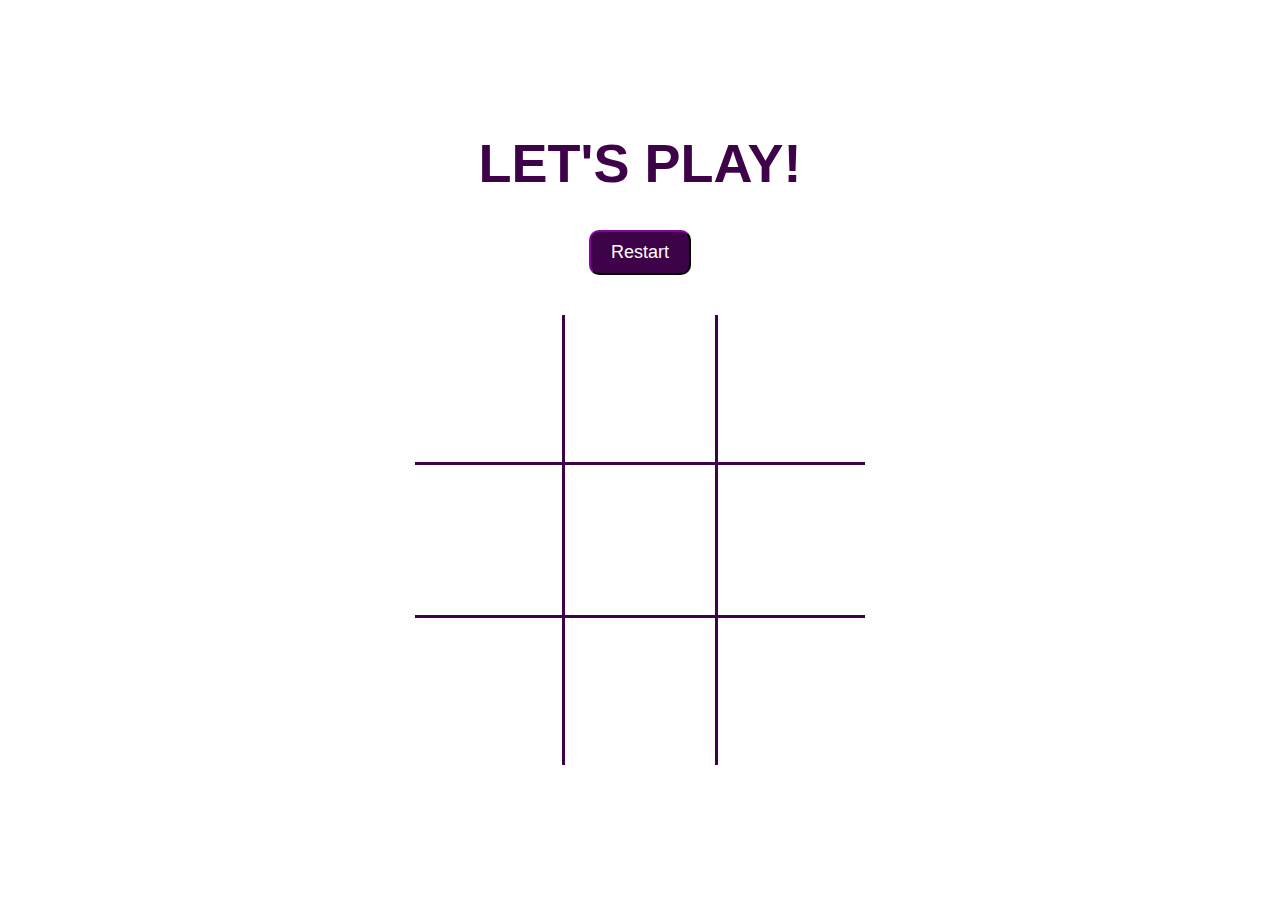
<file: JavaScript _tik-tac-toe/index.html>
<!DOCTYPE html>
<html lang="en">
<head>
    <meta charset="UTF-8">
    <meta http-equiv="X-UA-Compatible" content="IE=edge">
    <meta name="viewport" content="width=device-width, initial-scale=1.0">
    <link rel="stylesheet" href="app.css">
    <title>Document</title>
</head>
<body>
    <div class="container">
        <h1 id="playText">Let's Play</h1>
        <button id="restartBtn">Restart</button>
        <div id="gameBoard">
            <div class="box" id="0"></div>
            <div class="box" id="1"></div>
            <div class="box" id="2"></div>
            <div class="box" id="3"></div>
            <div class="box" id="4"></div>
            <div class="box" id="5"></div>
            <div class="box" id="6"></div>
            <div class="box" id="7"></div>
            <div class="box" id="8"></div>
        </div>



    </div>
    
    <script src="app.js"></script>
</body>
</html>
</file>
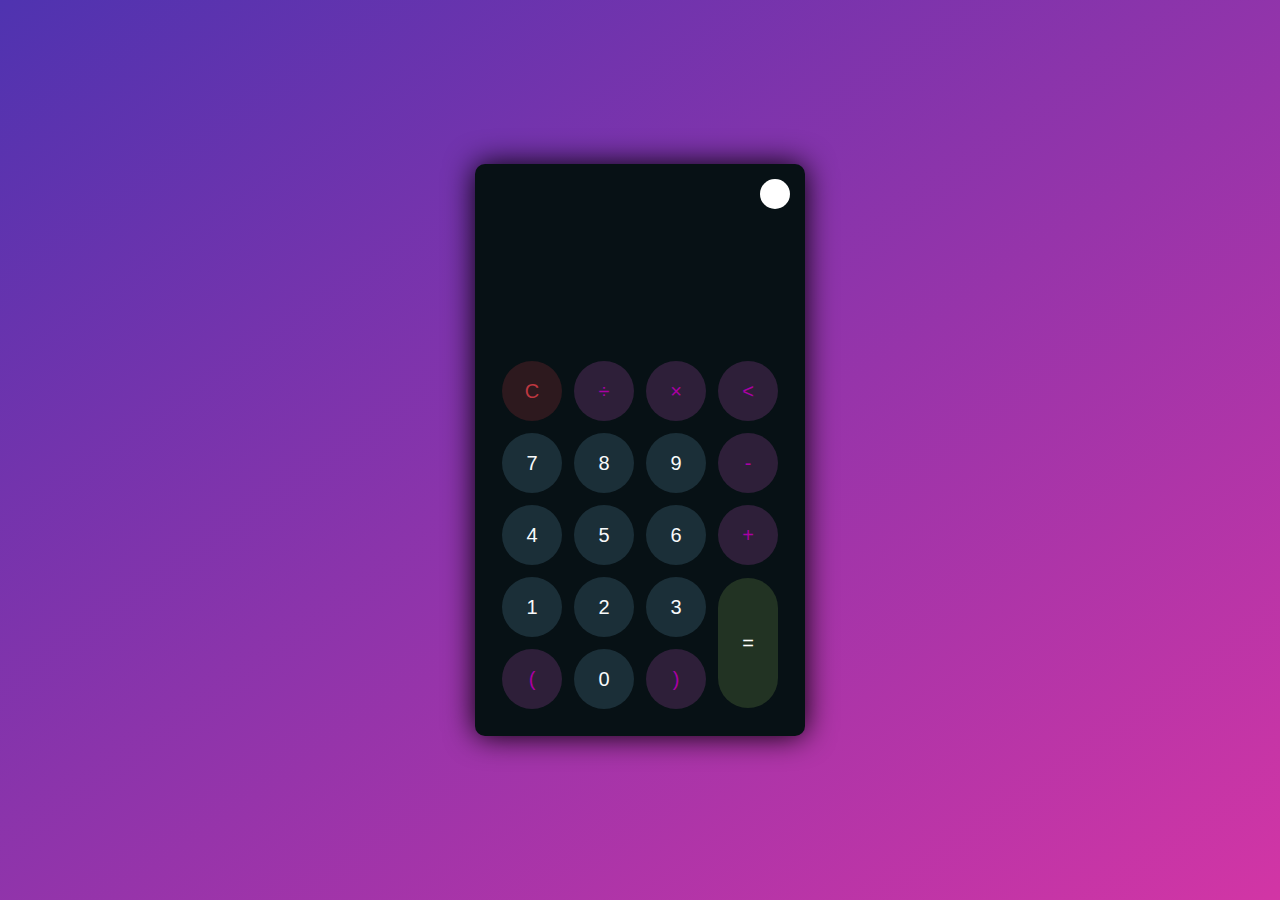
<file: JavaScript Calculator/Index.html>
<!DOCTYPE html>
<html lang="en">
<head>
    <meta charset="UTF-8">
    <meta http-equiv="X-UA-Compatible" content="IE=edge">
    <meta name="viewport" content="width=device-width, initial-scale=1.0">
    <link rel="stylesheet" href="styles.css">
    <title>Title</title>
</head>
<body>
    <div class="container">
        <div class="calculator dark">
            <div class="theme-toggler active">
                <i class="toggler-icon"></i>
            </div>
            <div class="display-screen">
                <div id="display"></div>
            </div>
            <div class="buttons">
                <table>
                    <tr>
                        <td><button class="btn-operator" id="clear">C</button></td>
                        <td><button class="btn-operator" id="/">&divide;</button></td>
                        <td><button class="btn-operator" id="*">&times;</button></td>
                        <td><button class="btn-operator" id="backspace"><</button></td>
                    </tr>
                    <tr>
                        <td><button class="btn-number" id="7">7</button></td>
                        <td><button class="btn-number" id="8">8</button></td>
                        <td><button class="btn-number" id="9">9</button></td>
                        <td><button class="btn-operator" id="-">-</button></td>
                    </tr>
                    <tr>
                        <td><button class="btn-number" id="4">4</button></td>
                        <td><button class="btn-number" id="5">5</button></td>
                        <td><button class="btn-number" id="6">6</button></td>
                        <td><button class="btn-operator" id="+">+</button></td>
                    </tr>
                    <tr>
                        <td><button class="btn-number" id="1">1</button></td>
                        <td><button class="btn-number" id="2">2</button></td>
                        <td><button class="btn-number" id="3">3</button></td>
                        <td rowspan="2"><button class="btn-equal" id="equal">=</button></td>
                    </tr>
                    <tr>
                        <td><button class="btn-operator" id="(">(</button></td>
                        <td><button class="btn-number" id="0">0</button></td>
                        <td><button class="btn-operator" id=")">)</button></td>
                    </tr>
                </table>
            </div>
        </div>
    </div>
    <script src="index.js"></script>
</body>
</html>
</file>
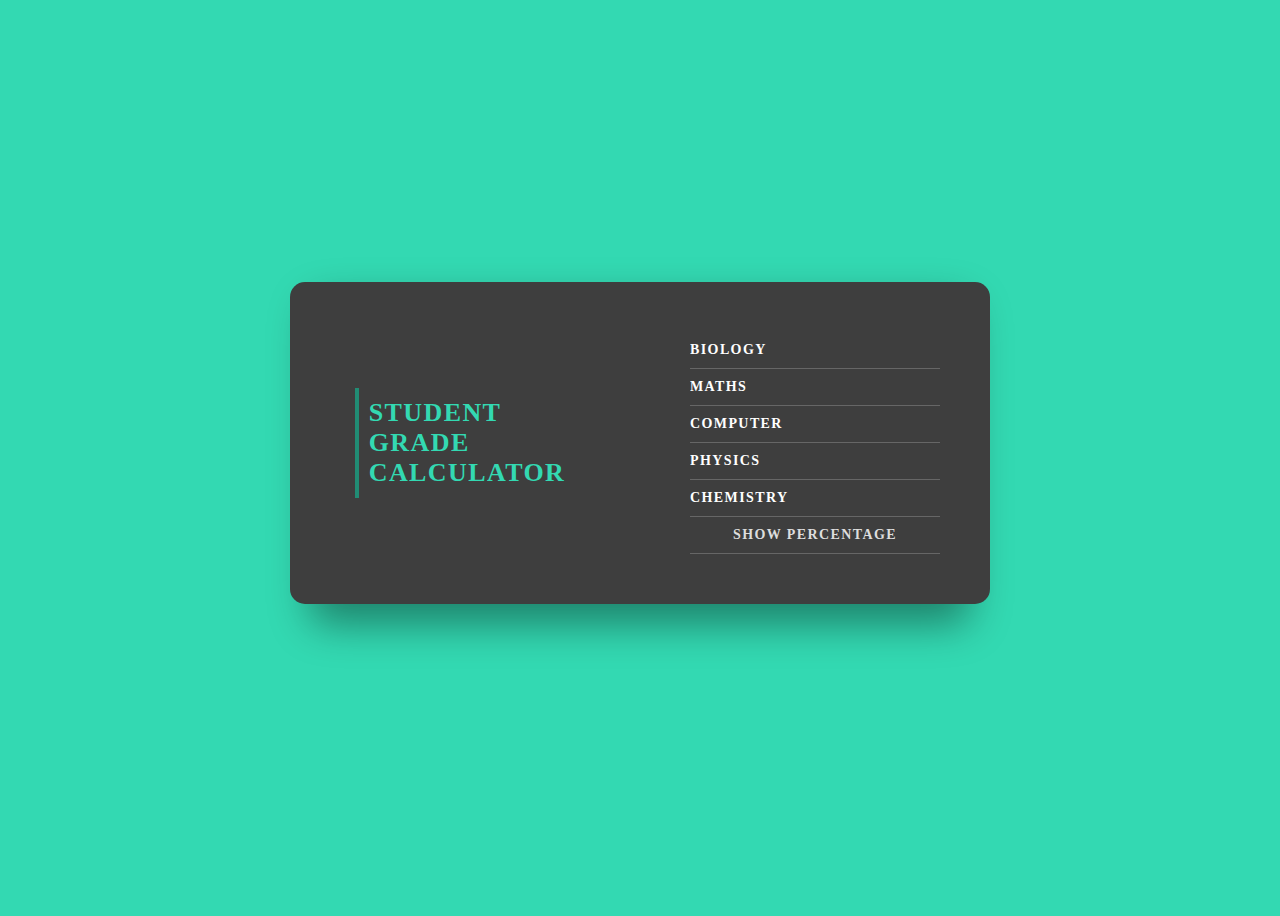
<file: JavaScript Student Gade Calculator/Index.html>
<!DOCTYPE html>
<html lang="en">
<head>
    <meta charset="UTF-8">
    <meta http-equiv="X-UA-Compatible" content="IE=edge">
    <meta name="viewport" content="width=device-width, initial-scale=1.0">
    <link rel="stylesheet" href="styles.css">
    <title>Grade Calculator</title>
</head>
<body>
    <div class="background">
        <div class="container">
            <div class="screen">
                <div class="screen-body">
                    <div class="screen-body-item left">
                        <div class="app-title">
                            <div class="animated infinite pulse">
                            Student <br> Grade <br> Calculator <br>
                        </div>
                    </div>
                </div>
    
            <div class="screen-body-item">
                <div class="app-form">
                    <div class="app-from-group">
                        <input type="text" class="app-form-control" placeholder="BIOLOGY" id="wd">
                    </div>
                    <div class="app-from-group">
                        <input type="text" class="app-form-control" placeholder="MATHS" id="wd">
                    </div>
                    <div class="app-from-group">
                        <input type="text" class="app-form-control" placeholder="COMPUTER" id="wd">
                    </div>
                    <div class="app-from-group">
                        <input type="text" class="app-form-control" placeholder="PHYSICS" id="wd">
                    </div>
                    <div class="app-from-group">
                        <input type="text" class="app-form-control" placeholder="CHEMISTRY" id="wd">
                    </div>
                    <div>
                        <input type="button" name=" " value="show Percentage" class="app-form-control" onclick="clacy()">
                    </div>
                </div>
             </div>
        </div>
    
    </div>

        <div>
            <div class="app-from-groups showdata">
                <p id="showdata"> </p>
            </div>
        </div>
    
    
    
    
</body>
<script src="Logic.js"></script>
</html>
</file>
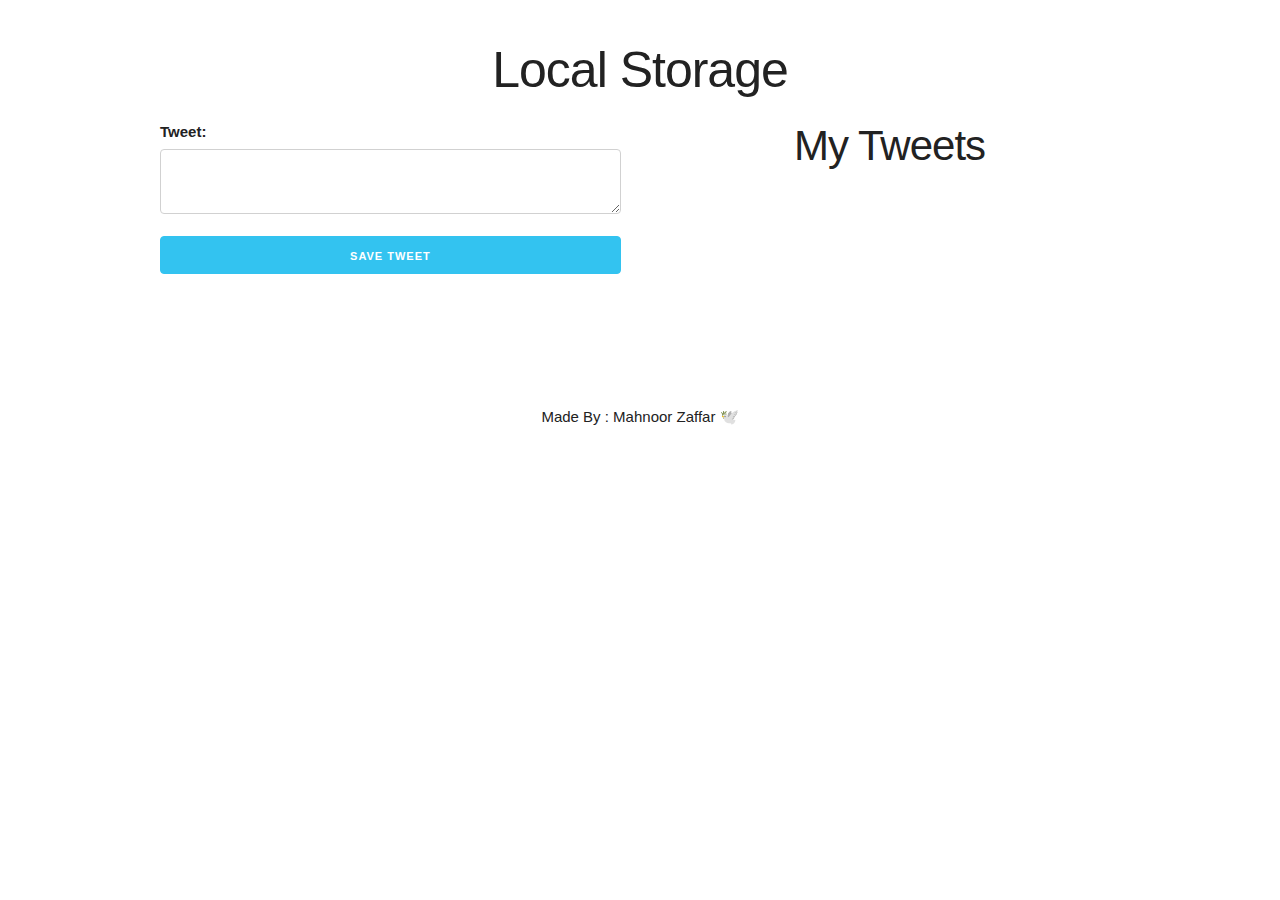
<file: local_storage_form/index.html>
<!DOCTYPE html>
<html lang="en">
<head>
    <meta charset="UTF-8">
    <meta name="viewport" content="width=device-width, initial-scale=1.0">
    <meta http-equiv="X-UA-Compatible" content="ie=edge">
    <title>Save Tweets Into Storage</title>
    <link rel="stylesheet" href="assets/css/normalize.css">
    <link rel="stylesheet" href="assets/css/skeleton.css">
    <link rel="stylesheet" href="assets/css/custom.css">
</head>
<body>

    <div id="content">
        <div class="container">
            <h1>Local Storage</h1>
            <div class="row">
                <div class="six columns">
                    <label for="tweet">Tweet:</label>
                    <form action="#" id="form">
                            <label for="tweet"></label>
                            <textarea id="tweet" class="u-full-width"></textarea>
                            <input type="submit" class="button u-full-width button-primary" value="Save Tweet">
                    </form>
                </div> <!--.six-->
                <div class="six columns">
                    <h2>My Tweets</h2>
                    <div id="tweet-list"></div>
                </div> <!--.six-->
            </div>
        </div>
    </div> <!--#contenido-->

    <script src="assets/js/app.js"></script>
    <footer>
        <br><br><br><br>
        Made By : Mahnoor Zaffar 🕊️
    </footer>
</body>
</html>
</file>
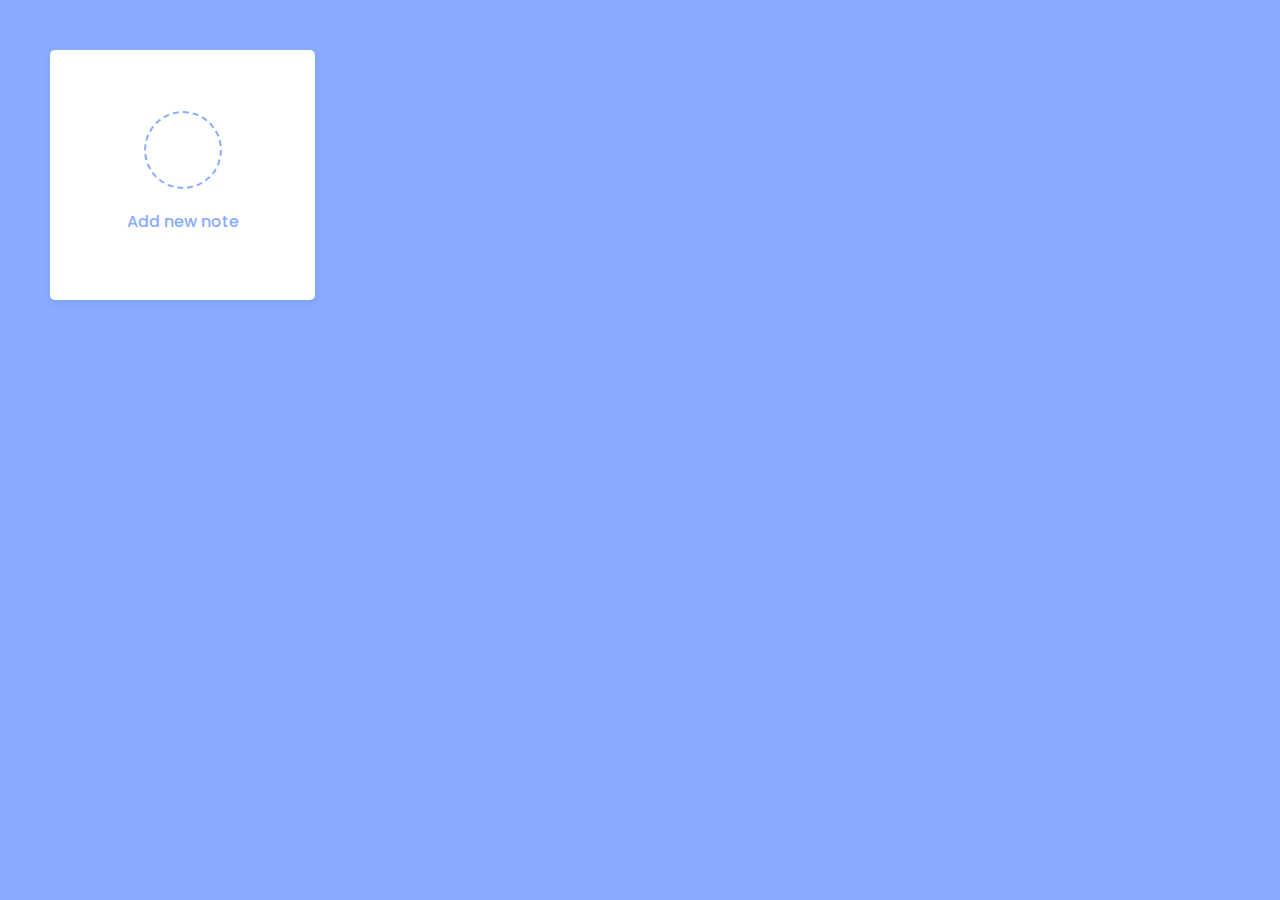
<file: Notes_App/index.html>
<!DOCTYPE html>

<html lang="en" dir="ltr">
  <head>
    <meta charset="utf-8">  
    <title>Notes App in JavaScript | Mahnoor Zaffar</title>
    <link rel="stylesheet" href="style.css">
    <meta name="viewport" content="width=device-width, initial-scale=1.0">
    <link rel="stylesheet" href="https://unicons.iconscout.com/release/v4.0.0/css/line.css">
  </head>
  <body>
    <div class="popup-box">
      <div class="popup">
        <div class="content">
          <header>
            <p></p>
            <i class="uil uil-times"></i>
          </header>
          <form action="#">
            <div class="row title">
              <label>Title</label>
              <input type="text" spellcheck="false">
            </div>
            <div class="row description">
              <label>Description</label>
              <textarea spellcheck="false"></textarea>
            </div>
            <button></button>
          </form>
        </div>
      </div>
    </div>
    <div class="wrapper">
      <li class="add-box">
        <div class="icon"><i class="uil uil-plus"></i></div>
        <p>Add new note</p>
      </li>
    </div>

    <script src="script.js"></script>
    
  </body>
</html>
</file>
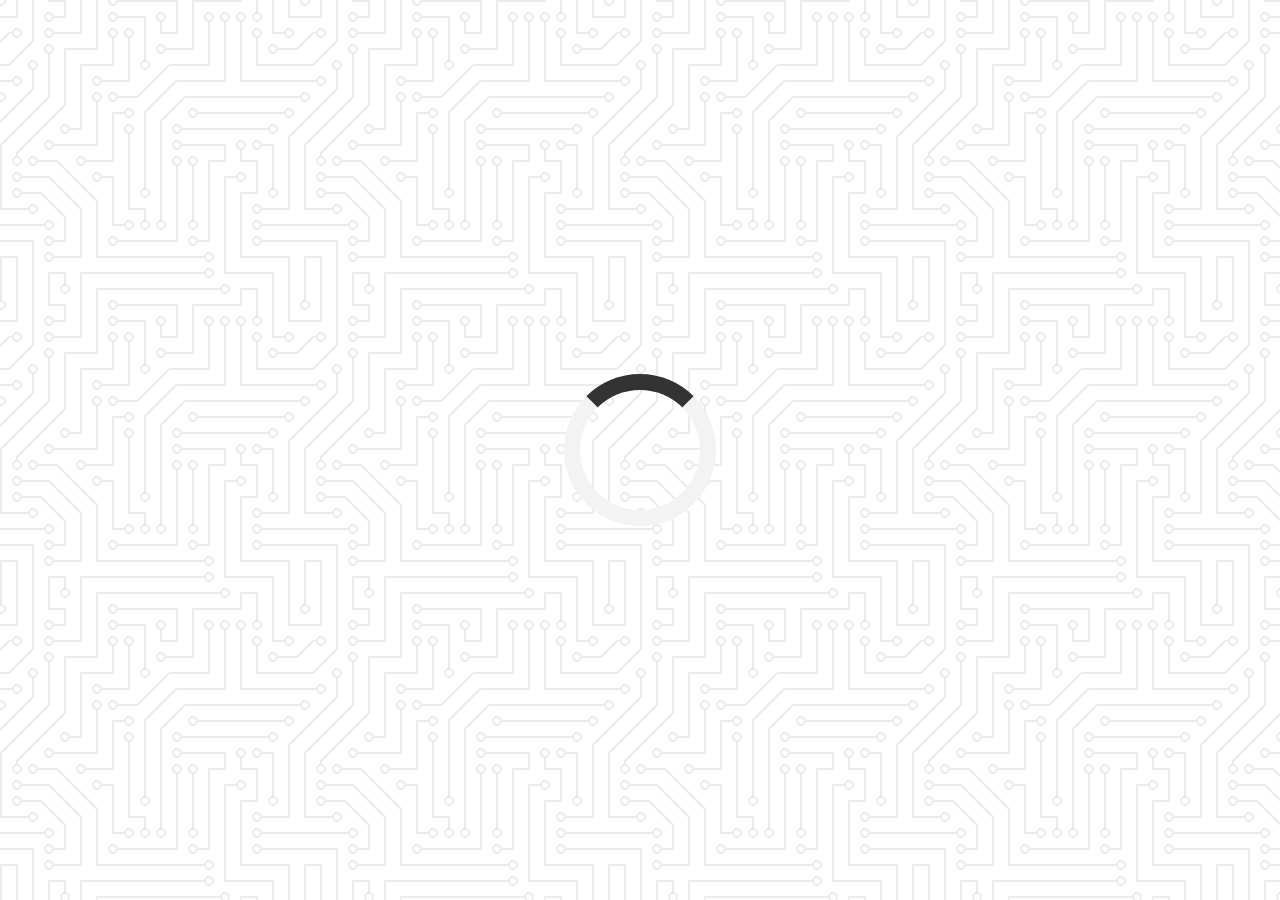
<file: quote-generator/index.html>
<!DOCTYPE html>
<html lang="en">
<head>
    <meta charset="UTF-8">
    <meta name="viewport" content="width=device-width, initial-scale=1.0">
    <title>Quote Generator</title>
    <link rel="icon" type="image/png" href="logo black.png">
    <link rel="stylesheet" href="https://cdnjs.cloudflare.com/ajax/libs/font-awesome/5.10.2/css/all.min.css"/>
    <link rel="stylesheet" href="style.css">
</head>
<body>
    <div class="quote-container" id="quote-container">
        <!-- Quote -->
        <div class="quote-text">
            <i class="fas fa-quote-left"></i>
            <span id="quote"></span>
        </div>
        <!-- Author -->
        <div class="quote-author">
            <span id="author"></span>
        </div>
        <!-- Buttons -->
        <div class="button-container">
            <button class="twitter-button" id="twitter" title="Tweet This!">
                <i class="fab fa-twitter"></i>
            </button>
            <button id="new-quote">New Quote</button>
        </div>
    </div>
    <!-- Loader -->
    <div class="loader" id="loader"></div>
    <!-- Script -->
    <script src="script.js"></script>
</body>
</html>
</file>
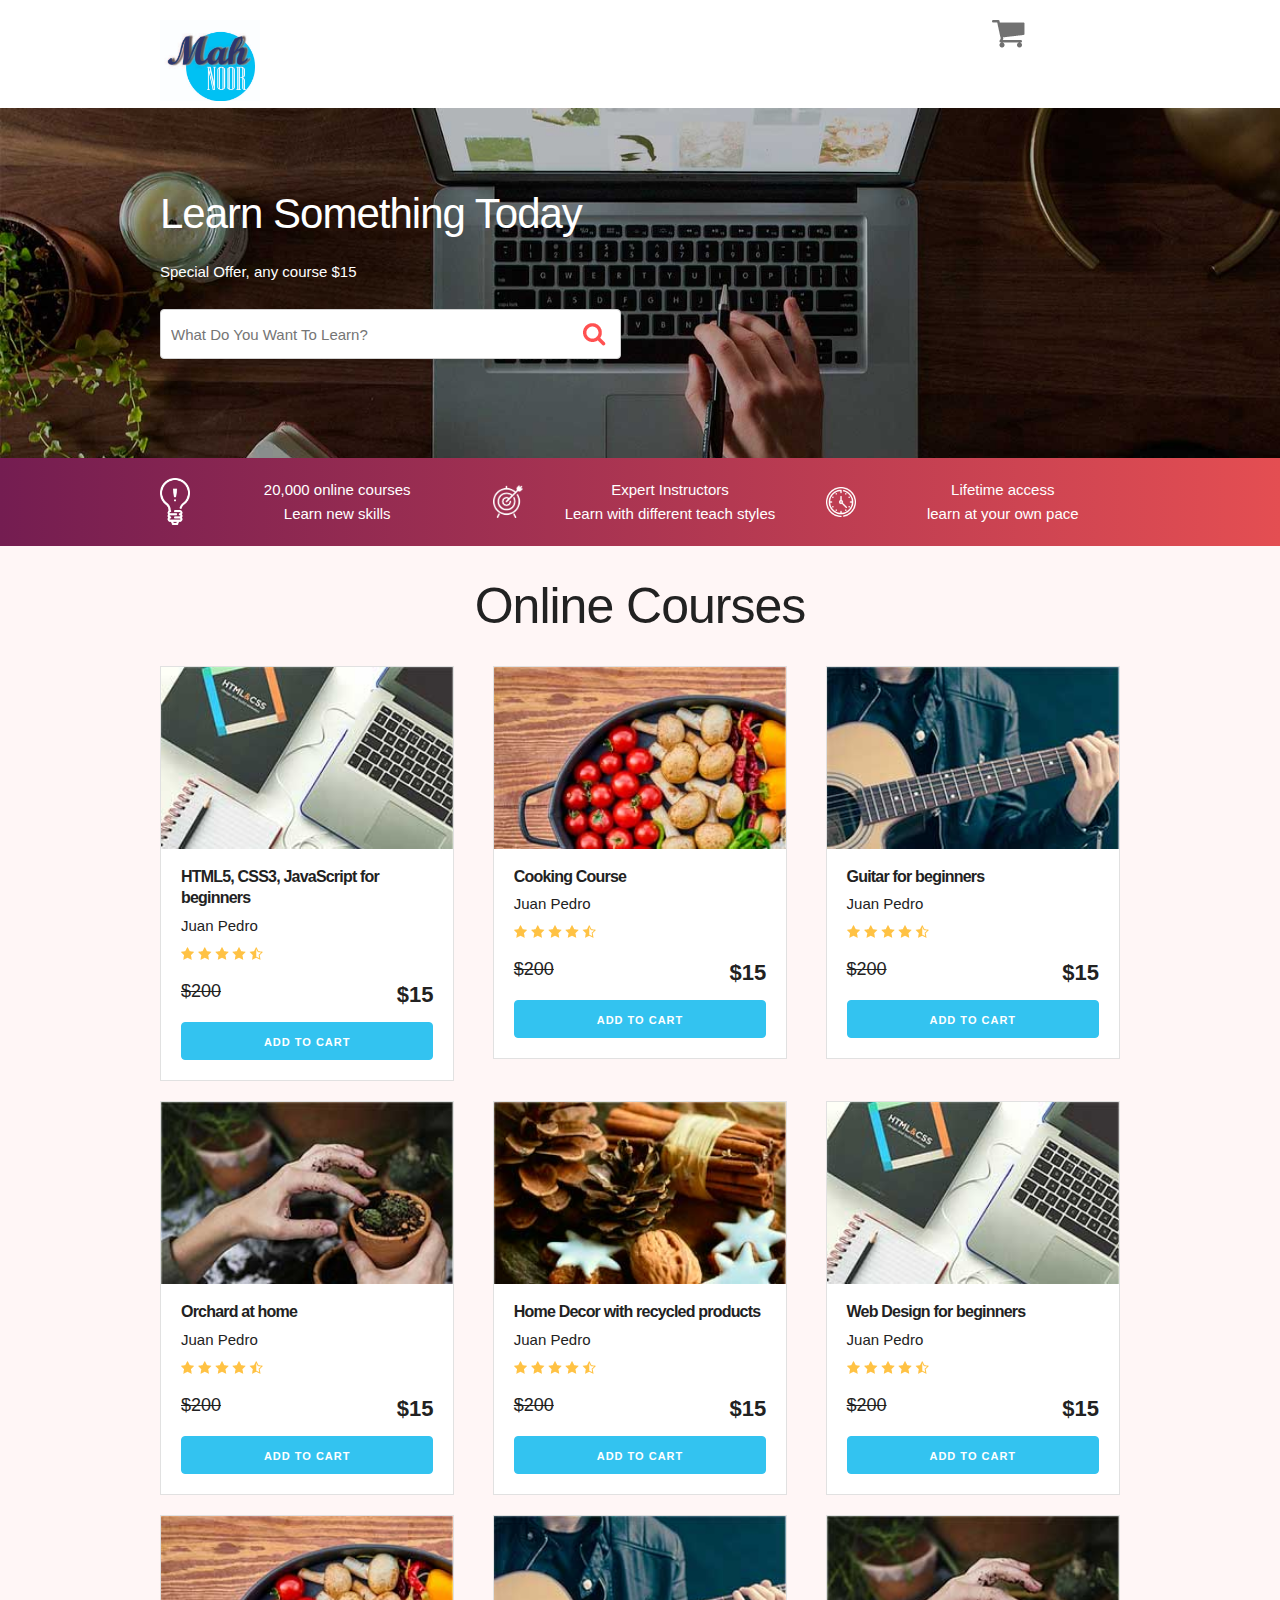
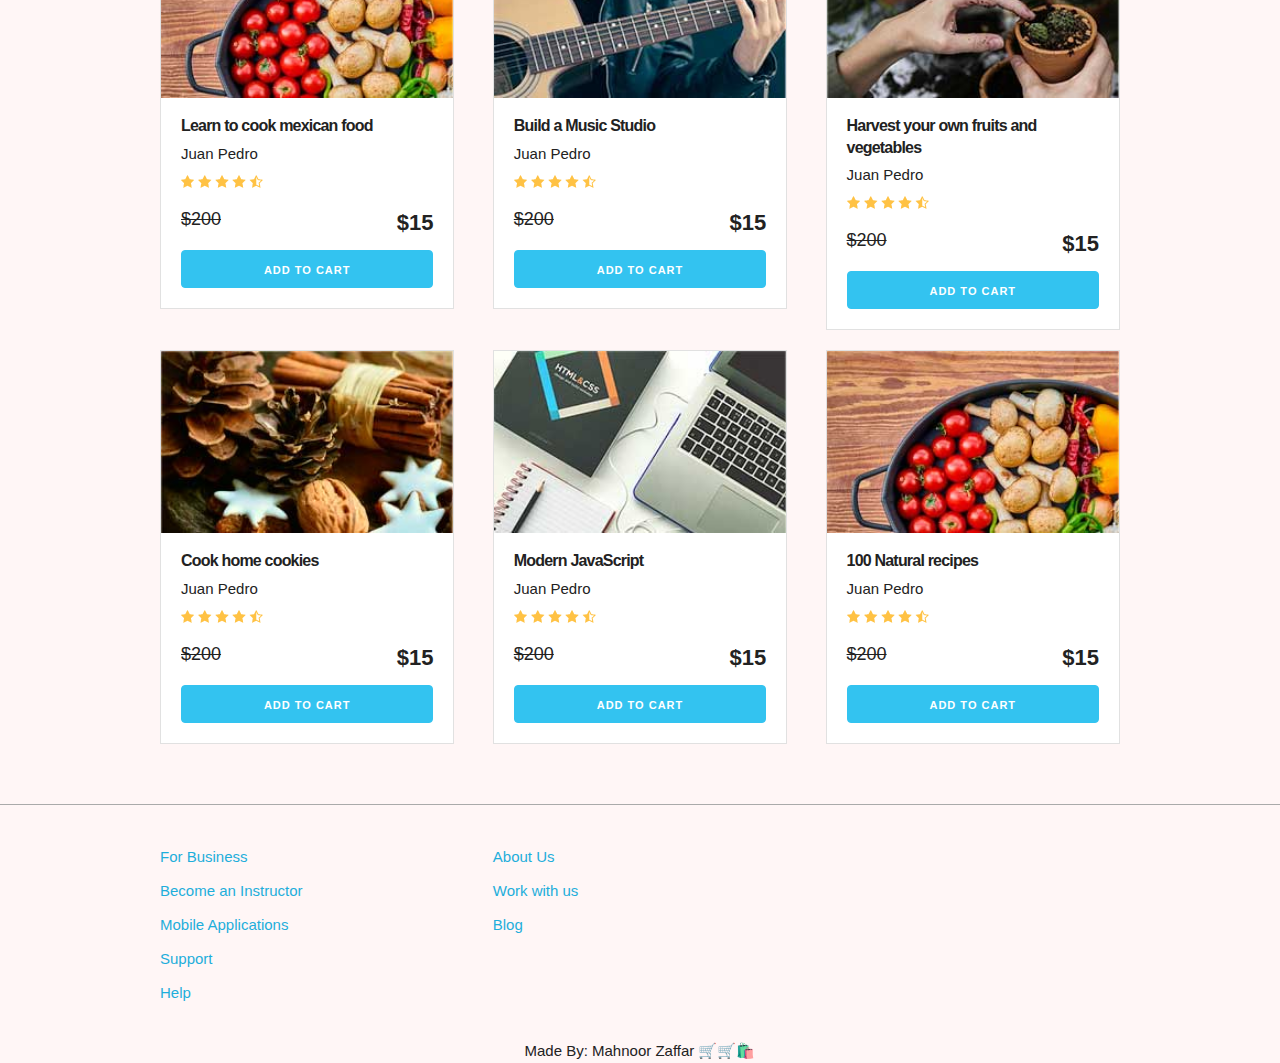
<file: Shopping_cart/index.html>
<!DOCTYPE html>
<html lang="en">
<head>
    <meta charset="UTF-8">
    <meta name="viewport" content="width=device-width, initial-scale=1.0">
    <meta http-equiv="X-UA-Compatible" content="ie=edge">
    <title>Add Courses to Shopping Cart</title>
    <link rel="stylesheet" href="css/normalize.css">
    <link rel="stylesheet" href="css/skeleton.css">
    <link rel="stylesheet" href="css/custom.css">
</head>
<body>
<header id="header" class="header">
    <div class="container">
        <div class="row">
            <div class="four columns">
                <img src="img/logo.jpg" class="site" id="logo">
            </div>
            <div class="two columns u-pull-right">
                <ul>
                    <li class="submenu">
                            <img src="img/cart.png" id="img-cart">
                            <div id="shopping-cart">
                                    <table id="cart-content" class="u-full-width">
                                        <thead>
                                            <tr>
                                                <th>Image</th>
                                                <th>Name</th>
                                                <th>Price</th>
                                                <th></th>
                                            </tr>
                                        </thead>
                                        <tbody></tbody>
                                    </table>

                                    <a href="#" id="clear-cart" class="button u-full-width">Clear Cart</a>
                            </div>
                    </li>
                </ul>
            </div>
        </div>
    </div>
    </header>


    <div id="hero">
        <div class="container">
            <div class="row">
                    <div class="six columns">
                        <div class="hero-content">
                                <h2>Learn Something Today</h2>
                                <p>Special Offer, any course $15</p>
                                <form action="#" id="search" method="post" class="form">
                                    <input class="u-full-width" type="text" placeholder="What Do You Want To Learn? " id="search-course">
                                    <input type="submit" id="submit-search-course" class="submit-search-course">
                                </form>
                        </div>
                    </div>
            </div>
        </div>
    </div>

    <div class="main-bar">
        <div class="container">
            <div class="row">
                    <div class="four columns icon icon1">
                        <p>20,000 online courses <br>
                        Learn new skills</p>
                    </div>
                    <div class="four columns icon icon2">
                        <p>Expert Instructors<br>
                        Learn with different teach styles</p>
                    </div>
                    <div class="four columns icon icon3">
                        <p>Lifetime access <br>
                        learn at your own pace</p>
                    </div>
            </div>
        </div>

    </div>

    <div id="courses-list" class="container">
        <h1 id="heading" class="heading">Online Courses</h1>
        <div class="row">
            <div class="four columns">
                <div class="card">
                    <img src="img/course1.jpg" class="course-image u-full-width">
                    <div class="info-card">
                        <h4>HTML5, CSS3, JavaScript for beginners</h4>
                        <p>Juan Pedro</p>
                        <img src="img/stars.png">
                        <p class="price">$200  <span class="u-pull-right ">$15</span></p>
                        <a href="#" class="u-full-width button-primary button input add-to-cart" data-id="1">Add to Cart</a>
                    </div>
                </div> <!--.card-->
            </div>
            <div class="four columns">
                    <div class="card">
                        <img src="img/course2.jpg" class="course-image u-full-width">
                        <div class="info-card">
                            <h4>Cooking Course</h4>
                            <p>Juan Pedro</p>
                            <img src="img/stars.png">
                            <p class="price">$200  <span class="u-pull-right ">$15</span></p>
                            <a href="#" class="u-full-width button-primary button input add-to-cart" data-id="2">Add to Cart</a>
                        </div>
                    </div>
            </div>
            <div class="four columns">
                    <div class="card">
                        <img src="img/course3.jpg" class="course-image u-full-width">
                        <div class="info-card">
                            <h4>Guitar for beginners</h4>
                            <p>Juan Pedro</p>
                            <img src="img/stars.png">
                            <p class="price">$200  <span class="u-pull-right ">$15</span></p>
                            <a href="#" class="u-full-width button-primary button input add-to-cart" data-id="3">Add to Cart</a>
                        </div>
                    </div> <!--.card-->
            </div>

        </div> <!--.row-->
        <div class="row">
            <div class="four columns">
                <div class="card">
                    <img src="img/course4.jpg" class="course-image u-full-width">
                    <div class="info-card">
                        <h4>Orchard at home</h4>
                        <p>Juan Pedro</p>
                        <img src="img/stars.png">
                        <p class="price">$200  <span class="u-pull-right ">$15</span></p>
                        <a href="#" class="u-full-width button-primary button input add-to-cart" data-id="4">Add to Cart</a>
                    </div>
                </div> <!--.card-->
            </div>
            <div class="four columns">
                    <div class="card">
                        <img src="img/course5.jpg" class="course-image u-full-width">
                        <div class="info-card">
                            <h4>Home Decor with recycled products</h4>
                            <p>Juan Pedro</p>
                            <img src="img/stars.png">
                            <p class="price">$200  <span class="u-pull-right ">$15</span></p>
                            <a href="#" class="u-full-width button-primary button input add-to-cart" data-id="5">Add to Cart</a>
                        </div>
                    </div> <!--.card-->
            </div>
            <div class="four columns">
                    <div class="card">
                        <img src="img/course1.jpg" class="course-image u-full-width">
                        <div class="info-card">
                            <h4>Web Design for beginners</h4>
                            <p>Juan Pedro</p>
                            <img src="img/stars.png">
                            <p class="price">$200  <span class="u-pull-right ">$15</span></p>
                            <a href="#" class="u-full-width button-primary button input add-to-cart" data-id="6">Add to Cart</a>
                        </div>
                    </div> <!--.card-->
            </div>
        </div> <!--.row-->
        <div class="row">
            <div class="four columns">
                <div class="card">
                    <img src="img/course2.jpg" class="course-image u-full-width">
                    <div class="info-card">
                        <h4>Learn to cook mexican food</h4>
                        <p>Juan Pedro</p>
                        <img src="img/stars.png">
                        <p class="price">$200  <span class="u-pull-right ">$15</span></p>
                        <a href="#" class="u-full-width button-primary button input add-to-cart" data-id="7">Add to Cart</a>
                    </div>
                </div> <!--.card-->
            </div>
            <div class="four columns">
                    <div class="card">
                        <img src="img/course3.jpg" class="course-image u-full-width">
                        <div class="info-card">
                            <h4>Build a Music Studio</h4>
                            <p>Juan Pedro</p>
                            <img src="img/stars.png">
                            <p class="price">$200  <span class="u-pull-right ">$15</span></p>
                            <a href="#" class="u-full-width button-primary button input add-to-cart" data-id="8">Add to Cart</a>
                        </div>
                    </div> <!--.card-->
            </div>
            <div class="four columns">
                    <div class="card">
                        <img src="img/course4.jpg" class="course-image u-full-width">
                        <div class="info-card">
                            <h4>Harvest your own fruits and vegetables</h4>
                            <p>Juan Pedro</p>
                            <img src="img/stars.png">
                            <p class="price">$200  <span class="u-pull-right ">$15</span></p>
                            <a href="#" class="u-full-width button-primary button input add-to-cart" data-id="9">Add to Cart</a>
                        </div>
                    </div> <!--.card-->
            </div>
        </div> <!--.row-->
        <div class="row">
                <div class="four columns">
                    <div class="card">
                        <img src="img/course5.jpg" class="course-image u-full-width">
                        <div class="info-card">
                            <h4>Cook home cookies</h4>
                            <p>Juan Pedro</p>
                            <img src="img/stars.png">
                            <p class="price">$200  <span class="u-pull-right ">$15</span></p>
                            <a href="#" class="u-full-width button-primary button input add-to-cart" data-id="10">Add to Cart</a>
                        </div>
                    </div> <!--.card-->
                </div>
                <div class="four columns">
                        <div class="card">
                            <img src="img/course1.jpg" class="course-image u-full-width">
                            <div class="info-card">
                                <h4>Modern JavaScript</h4>
                                <p>Juan Pedro</p>
                                <img src="img/stars.png">
                                <p class="price">$200  <span class="u-pull-right ">$15</span></p>
                                <a href="#" class="u-full-width button-primary button input add-to-cart" data-id="11">Add to Cart</a>
                            </div>
                        </div> <!--.card-->
                </div>
                <div class="four columns">
                        <div class="card">
                            <img src="img/course2.jpg" class="course-image u-full-width">
                            <div class="info-card">
                                <h4>100 Natural recipes</h4>
                                <p>Juan Pedro</p>
                                <img src="img/stars.png">
                                <p class="price">$200  <span class="u-pull-right ">$15</span></p>
                                <a href="#" class="u-full-width button-primary button input add-to-cart" data-id="12">Add to Cart</a>
                            </div>
                        </div> <!--.card-->
                </div>
            </div> <!--.row-->
    </div>

    <footer id="footer" class="footer">
        <div class="container">
            <div class="row">
                    <div class="four columns">
                            <nav id="primary" class="menu">
                                <a class="link" href="#">For Business</a>
                                <a class="link" href="#">Become an Instructor</a>
                                <a class="link" href="#">Mobile Applications</a>
                                <a class="link" href="#">Support</a>
                                <a class="link" href="#">Help</a>
                            </nav>
                    </div>
                    <div class="four columns">
                            <nav id="secondary" class="menu">
                                <a class="link" href="#">About Us</a>
                                <a class="link" href="#">Work with us</a>
                                <a class="link" href="#">Blog</a>
                            </nav>
                    </div>
            </div>
        </div>
        <div class="watermark" style="text-align: center;">
            <br>
            Made By: Mahnoor Zaffar 🛒🛒🛍️
            <br>
        </div>
    </footer>

    <script src="app.js"></script>

</body>
</html>
</file>
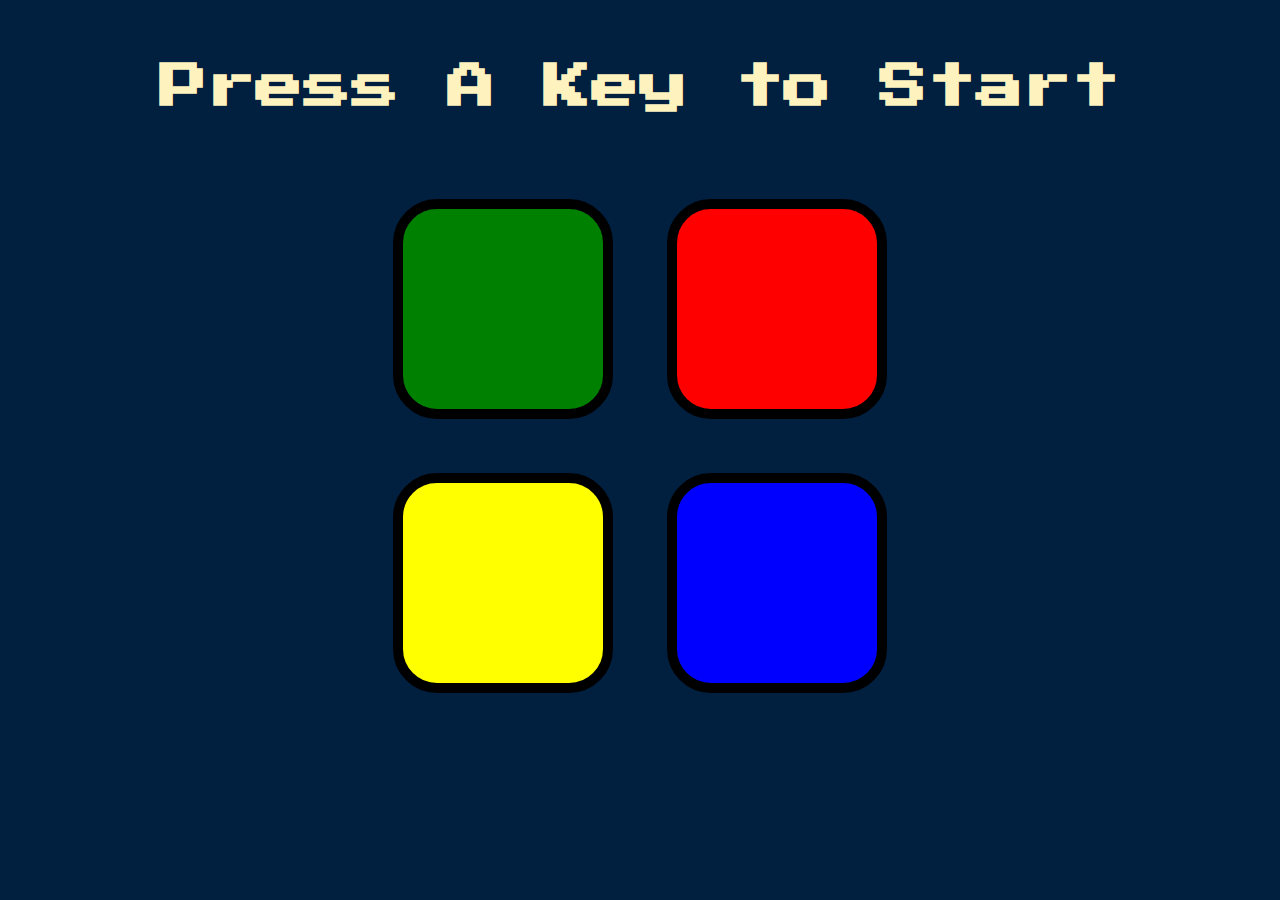
<file: Simon_Game/index.html>
<!DOCTYPE html>
<html lang="en" dir="ltr">

<head>
  <meta charset="utf-8">
  <title>Simon</title>
  <link rel="stylesheet" href="styles.css">
  <link href="https://fonts.googleapis.com/css?family=Press+Start+2P" rel="stylesheet">
</head>

<body>
  <h1 id="level-title">Press A Key to Start</h1>
  <div class="container">
    <div lass="row">

      <div type="button" id="green" class="btn green">

      </div>

      <div type="button" id="red" class="btn red">

      </div>
    </div>

    <div class="row">

      <div type="button" id="yellow" class="btn yellow">

      </div>
      <div type="button" id="blue" class="btn blue">

      </div>

    </div>

  </div>

  <script src="https://ajax.googleapis.com/ajax/libs/jquery/3.3.1/jquery.min.js"></script>
  <script src="game.js" charset="utf-8"></script>

</body>

</html>
</file>
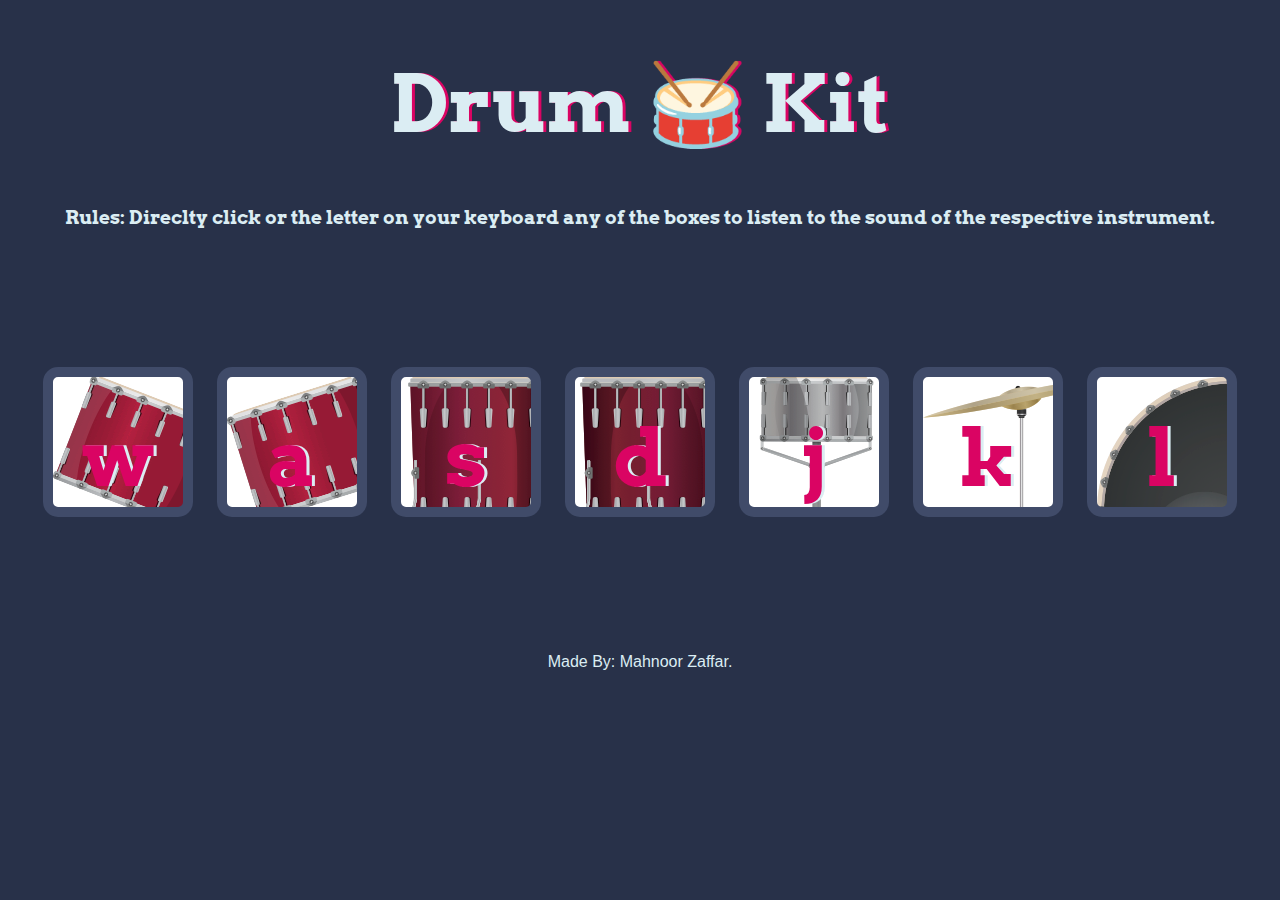
<file: The_Drum_Kit/index.html>
<!DOCTYPE html>
<html lang="en" dir="ltr">

<head>
  <meta charset="utf-8">
  <title>Drum Kit</title>
  <link rel="stylesheet" href="styles.css">
  <link href="https://fonts.googleapis.com/css?family=Arvo" rel="stylesheet">
</head>

<body>

  <h1 id="title">Drum 🥁 Kit</h1>
  <h3><b>Rules: </b>Direclty click or the letter on your keyboard any of the boxes to listen to the sound of the respective instrument.</h3>
  <div class="set">
    <button class="w drum">w</button>
    <button class="a drum">a</button>
    <button class="s drum">s</button>
    <button class="d drum">d</button>
    <button class="j drum">j</button>
    <button class="k drum">k</button>
    <button class="l drum">l</button>
  </div>

  <script src="index.js" charset="utf-8"></script> </script>
  <footer>
    Made By: Mahnoor Zaffar.
    <br><br>
  </footer>
</body>

</html>
</file>
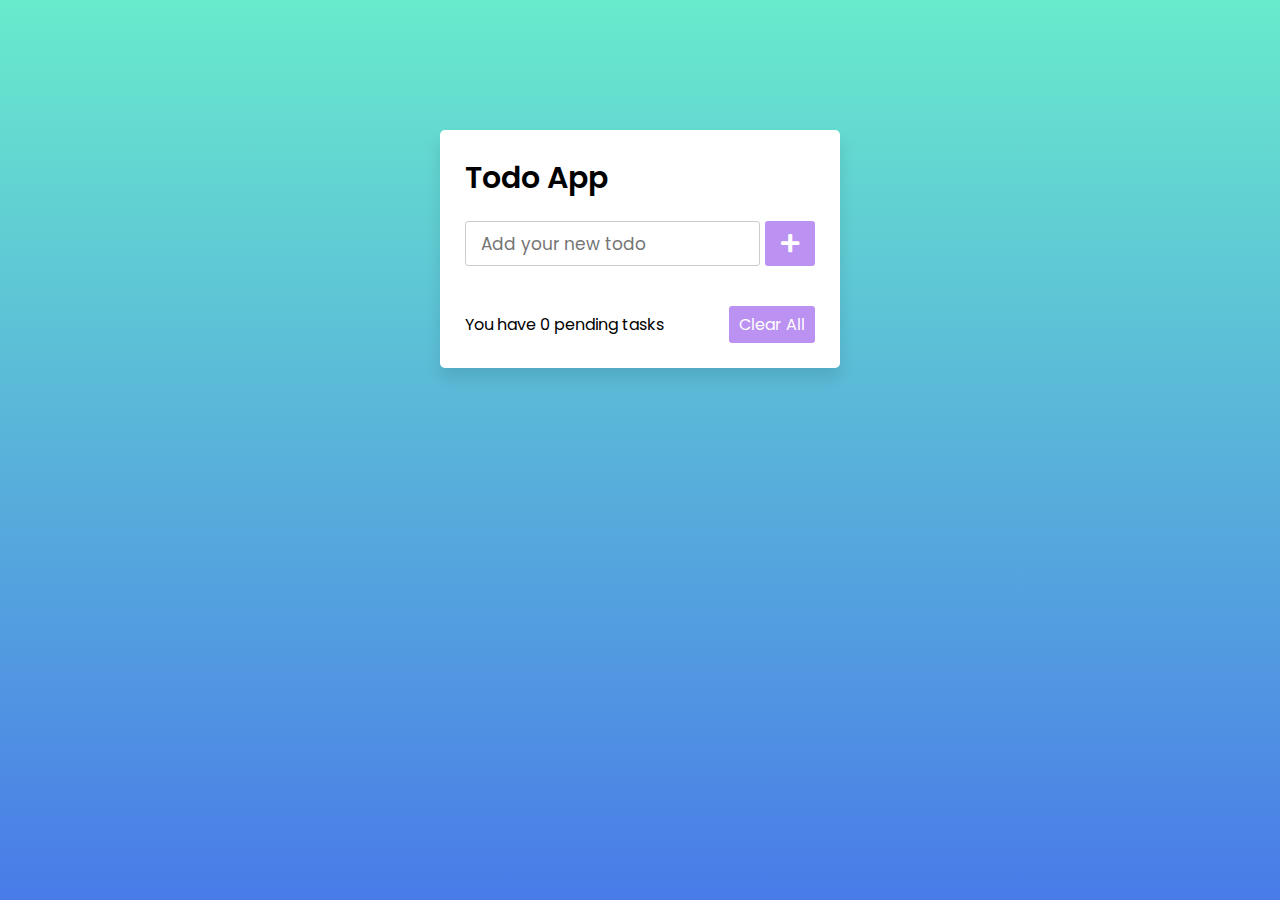
<file: To-Do List/index.html>
<!DOCTYPE html>
<html lang="en">
<head>
    <meta charset="UTF-8">
    <meta name="viewport" content="width=device-width, initial-scale=1.0">
    <title>Todo App JavaScript</title>
    <link rel="stylesheet" href="styles.css">
    <link rel="stylesheet" href="https://cdnjs.cloudflare.com/ajax/libs/font-awesome/5.15.3/css/all.min.css"/>
</head>
<body>
  <div class="wrapper">
    <header>Todo App</header>
    <div class="inputField">
      <input type="text" placeholder="Add your new todo">
      <button><i class="fas fa-plus"></i></button>
    </div>
    <ul class="todoList">
      <!-- data are comes from local storage -->
    </ul>
    <div class="footer">
      <span>You have <span class="pendingTasks"></span> pending tasks</span>
      <button>Clear All</button>
    </div>
  </div>

  <script src="script.js"></script>

</body>
</html>
</file>
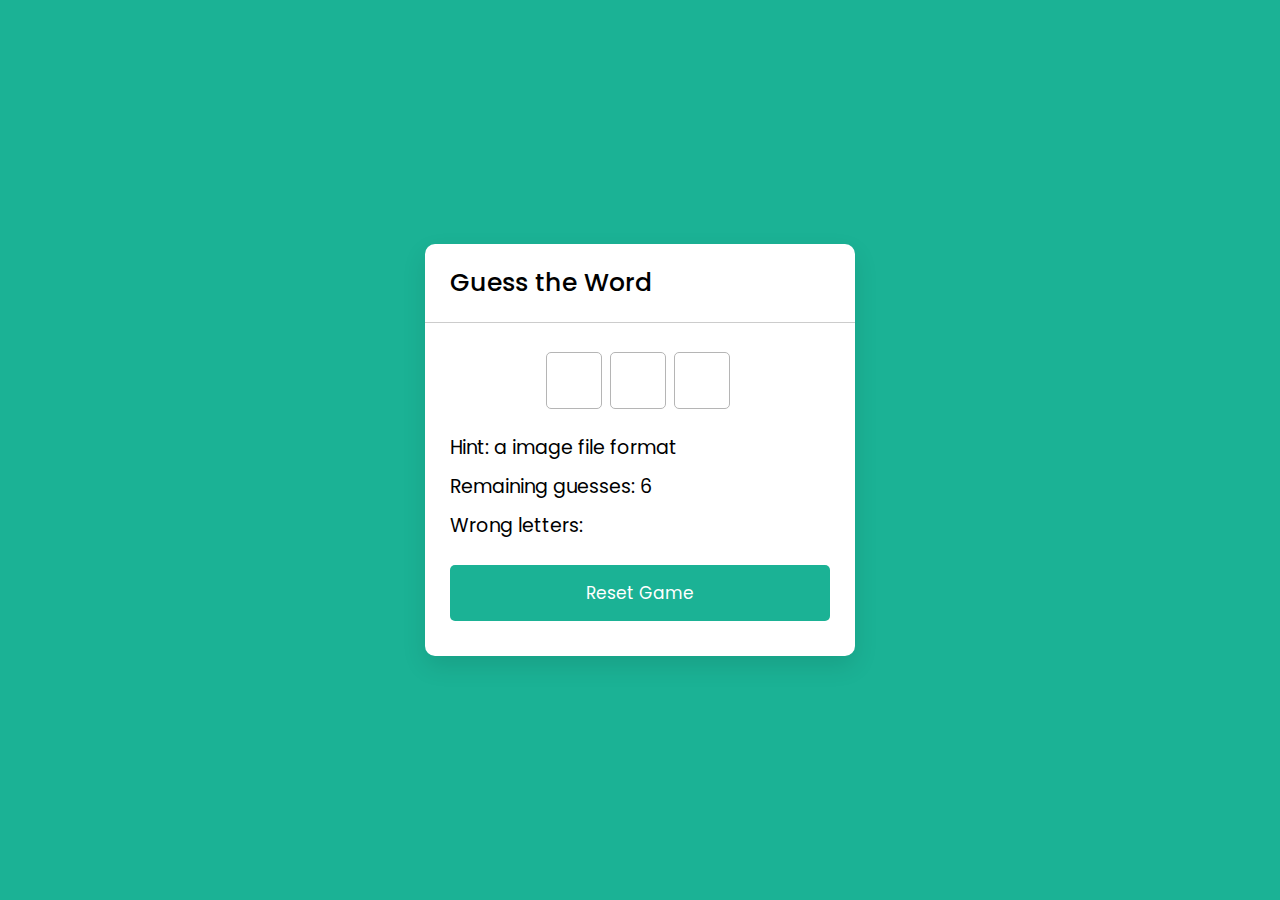
<file: Word_Game/index.html>
<!DOCTYPE html>
<html lang="en" dir="ltr">
  <head>
    <meta charset="utf-8">
    <title>Word Guessing Game JavaScript | Mahnoor Zaffar </title>
    <link rel="stylesheet" href="style.css">
    <meta name="viewport" content="width=device-width, initial-scale=1.0">
  </head>
  <body>
    <div class="wrapper">
      <h1>Guess the Word</h1>
      <div class="content">
        <input type="text" class="typing-input" maxlength="1">
        <div class="inputs"></div>
        <div class="details">
          <p class="hint">Hint: <span></span></p>
          <p class="guess-left">Remaining guesses: <span></span></p>
          <p class="wrong-letter">Wrong letters: <span></span></p>
        </div>
        <button class="reset-btn">Reset Game</button>
      </div>
    </div>

    <script src="words.js"></script>
    <script src="script.js"></script>

  </body>
</html>
</file>
<file: JavaScript _tik-tac-toe/app.css>
:root {
    --purple: #3e0249;
}
body{
    margin: 0;
    padding: 0;
    color: var(--purple);
    font-family: sans-serif;

}
*{
    box-sizing: border-box;

}
h1{
    font-size: 54px;
    text-transform: uppercase;

}
.container {
    padding: 40px;
    height: 100vh;
    display: flex;
    justify-content: center;
    align-items: center;
    flex-direction: column;
}
#gameBoard {
    width: 450px;
    display: flex;
    flex-wrap: wrap;
    margin: 40px;


}
.box {
    height: 150px;
    width: 150px;
    display: flex;
    justify-content: center;
    color: var(--purple);
    font-size: 150px;
    
}
button{
    padding: 10px 20px;
    border-radius: 10px;
    background-color: var(--purple);
    color: white;
    border-color: var(--purple);
    font-size: 18px;
    transition: 200ms transform;
}
button:hover {
    cursor: pointer;
    transform: translateY(-2px);
}
</file>
<file: JavaScript Calculator/styles.css>
* {
    padding: 0;
    margin: 0;
    box-sizing: border-box;
    outline: 0;
    transition: all 0.5s ease;
}

body {
    font-family: sans-serif;
}

a {
    text-decoration: none;
    color: #fff;
}

body {
    background-image: linear-gradient( to bottom right, rgba(79,51,176,1.0),rgba(210,53,165));
}

.container {
    height: 100vh;
    width: 100vw;
    display: grid;
    place-items: center;
}

.calculator {
    position: relative;
    height: auto;
    width: auto;
    padding: 20px;
    border-radius: 10px;
    box-shadow: 0 0 30px #000;
}

.theme-toggler {
    position: absolute;
    top: 30px;
    right: 30px;
    color: #fff;
    cursor: pointer;
    z-index: 1;
}

.theme-toggler.active {
    color: #333;
}

.theme-toggler.active::before {
    background-color: #fff;
}

.theme-toggler::before {
    content: '';
    height: 30px;
    width: 30px;
    position: absolute;
    top: 50%;
    transform: translate(-50%, -50%);
    border-radius: 50%;
    background-color: #333;
    z-index: -1;
}

#display {
    margin: 0 10px;
    height: 150px;
    width: auto;
    max-width: 270px;
    display: flex;
    align-items: flex-end;
    justify-content: flex-end;
    font-size: 30px;
    margin-bottom: 20px;
    overflow-x: scroll;
  }

#display::-webkit-scrollbar {
    display: block;
    height: 3px;
}

button {
    height: 60px;
    width: 60px;
    border: 0;
    border-radius: 30px;
    margin: 5px;
    font-size: 20px;
    cursor: pointer;
    transition: all 200ms ease;
}

button:hover {
    transform: scale(1.1);
}

button#equal {
    height: 130px;
}

/* light theme */

.calculator {
    background-color: #fff;
}

.calculator #display {
    color: #0a1e23;
}

.calculator button#clear {
    background-color: #ffd5d8;
    color: #fc4552;
}

.calculator button.btn-number {
    background-color: #c3eaff;
    color: #000000;
}

.calculator button.btn-operator {
    background-color: #ffd0fb;
    color: #f967f3;
  }
  
  .calculator button.btn-equal {
    background-color: #adf9e7;
    color: #000;
  }

  /* dark theme */

  .calculator.dark {
    background-color: #071115;
  }

  .calculator.dark #display {
    color: #f8fafb;
  }

  .calculator.dark button#clear {
    background-color: #2d191e;
    color: #bd3740;
  }

  .calculator.dark button.btn-number {
    background-color: #1b2f38;
    color: #f8fafb;
  }

  .calculator.dark button.btn-operator {
    background-color: #2e1f39;
    color: #aa00a4;
  }
  
  .calculator.dark button.btn-equal {
    background-color: #223323;
    color: #ffffff;
  }
</file>
<file: JavaScript Student Gade Calculator/styles.css>
body {
    background: #33d9b2;
    font-size: 12px;
}

body,
button,
input {
    font-family: 'Righteous', cursive;
    font-weight: 700;
    letter-spacing: 1.4px;
}

.background {
    display: flex;
    min-height: 100vh;
}

.container {
    flex: 0 1 700px;
    margin: auto;
    padding: 10px;
}

.screen {
    position: relative;
    background: #3e3e3e;
    border-radius: 15px;
}

.screen:after {
    content: '';
    display: block;
    position: absolute;
    top: 0;
    left: 20px;
    right: 20px;
    bottom: 0;
    border-radius: 15px;
    box-shadow: 0 20px 40px rgba(0, 0, 0, .4);
    z-index: -1;
}

.screen-body {
    display: flex;
}

.screen-body-item {
    flex: 1;
    padding: 50px;
}

.screen-body-item.left {
    display: flex;
    flex-direction: column;
    justify-content: center;
    align-items: center;

}

.app-title {
    display: flex;
    /*flex-direction: column;*/
    justify-content: center;
    align-items: center;
    color: #33d9b2;
    font-size: 26px;
    text-transform: uppercase;
    border-left: 4px solid #218c74;
    padding: 10px;
}

.app-form-group {
    margin-bottom: 15px;
}

.app-form-group.buttons {
    margin-bottom: 0;
    text-align: right;
}

.app-form-control {
    width: 100%;
    padding: 10px 0;
    background: none;
    border: none;
    border-bottom: 1px solid #666;
    color: #ddd;
    font-size: 14px;
    text-transform: uppercase;
    outline: none;
    transition: border-color .2s;
}

.app-form-control::placeholder {
    color: #FFF;
}

.app-form-control:focus {
    border-bottom-color: #ddd;
}

.app-form-button {
    background: none;
    border: none;
    color: #33d9b2;
    font-size: 14px;
    cursor: pointer;
    outline: none;
    text-transform: uppercase;
}

.app-form-button:hover {
    color: #218c74;
}

.showdata {
    text-align: center;
    color: white;
    font-size: 1.2rem;
    padding-top: -10px;
    padding-bottom: 10px;
}
</file>
<file: local_storage_form/assets/css/skeleton.css>
/* Grid
–––––––––––––––––––––––––––––––––––––––––––––––––– */
.container {
  position: relative;
  width: 100%;
  max-width: 960px;
  margin: 0 auto;
  padding: 0 20px;
  box-sizing: border-box; }
.column,
.columns {
  width: 100%;
  float: left;
  box-sizing: border-box; }

/* For devices larger than 400px */
@media (min-width: 400px) {
  .container {
    width: 85%;
    padding: 0; }
}

/* For devices larger than 550px */
@media (min-width: 550px) {
  .container {
    width: 80%; }
  .column,
  .columns {
    margin-left: 4%; }
  .column:first-child,
  .columns:first-child {
    margin-left: 0; }

  .one.column,
  .one.columns                    { width: 4.66666666667%; }
  .two.columns                    { width: 13.3333333333%; }
  .three.columns                  { width: 22%;            }
  .four.columns                   { width: 30.6666666667%; }
  .five.columns                   { width: 39.3333333333%; }
  .six.columns                    { width: 48%;            }
  .seven.columns                  { width: 56.6666666667%; }
  .eight.columns                  { width: 65.3333333333%; }
  .nine.columns                   { width: 74.0%;          }
  .ten.columns                    { width: 82.6666666667%; }
  .eleven.columns                 { width: 91.3333333333%; }
  .twelve.columns                 { width: 100%; margin-left: 0; }

  .one-third.column               { width: 30.6666666667%; }
  .two-thirds.column              { width: 65.3333333333%; }

  .one-half.column                { width: 48%; }

  /* Offsets */
  .offset-by-one.column,
  .offset-by-one.columns          { margin-left: 8.66666666667%; }
  .offset-by-two.column,
  .offset-by-two.columns          { margin-left: 17.3333333333%; }
  .offset-by-three.column,
  .offset-by-three.columns        { margin-left: 26%;            }
  .offset-by-four.column,
  .offset-by-four.columns         { margin-left: 34.6666666667%; }
  .offset-by-five.column,
  .offset-by-five.columns         { margin-left: 43.3333333333%; }
  .offset-by-six.column,
  .offset-by-six.columns          { margin-left: 52%;            }
  .offset-by-seven.column,
  .offset-by-seven.columns        { margin-left: 60.6666666667%; }
  .offset-by-eight.column,
  .offset-by-eight.columns        { margin-left: 69.3333333333%; }
  .offset-by-nine.column,
  .offset-by-nine.columns         { margin-left: 78.0%;          }
  .offset-by-ten.column,
  .offset-by-ten.columns          { margin-left: 86.6666666667%; }
  .offset-by-eleven.column,
  .offset-by-eleven.columns       { margin-left: 95.3333333333%; }

  .offset-by-one-third.column,
  .offset-by-one-third.columns    { margin-left: 34.6666666667%; }
  .offset-by-two-thirds.column,
  .offset-by-two-thirds.columns   { margin-left: 69.3333333333%; }

  .offset-by-one-half.column,
  .offset-by-one-half.columns     { margin-left: 52%; }

}


/* Base Styles
–––––––––––––––––––––––––––––––––––––––––––––––––– */
/* NOTE
html is set to 62.5% so that all the REM measurements throughout Skeleton
are based on 10px sizing. So basically 1.5rem = 15px :) */
html {
  font-size: 62.5%; }
body {
  font-size: 1.5em; /* currently ems cause chrome bug misinterpreting rems on body element */
  line-height: 1.6;
  font-weight: 400;
  font-family: "Raleway", "HelveticaNeue", "Helvetica Neue", Helvetica, Arial, sans-serif;
  color: #222; }


/* Typography
–––––––––––––––––––––––––––––––––––––––––––––––––– */
h1, h2, h3, h4, h5, h6 {
  margin-top: 0;
  margin-bottom: 2rem;
  font-weight: 300; }
h1 { font-size: 4.0rem; line-height: 1.2;  letter-spacing: -.1rem;}
h2 { font-size: 3.6rem; line-height: 1.25; letter-spacing: -.1rem; }
h3 { font-size: 3.0rem; line-height: 1.3;  letter-spacing: -.1rem; }
h4 { font-size: 2.4rem; line-height: 1.35; letter-spacing: -.08rem; }
h5 { font-size: 1.8rem; line-height: 1.5;  letter-spacing: -.05rem; }
h6 { font-size: 1.5rem; line-height: 1.6;  letter-spacing: 0; }

/* Larger than phablet */
@media (min-width: 550px) {
  h1 { font-size: 5.0rem; }
  h2 { font-size: 4.2rem; }
  h3 { font-size: 3.6rem; }
  h4 { font-size: 3.0rem; }
  h5 { font-size: 2.4rem; }
  h6 { font-size: 1.5rem; }
}

p {
  margin-top: 0; }


/* Links
–––––––––––––––––––––––––––––––––––––––––––––––––– */
a {
  color: #1EAEDB; }
a:hover {
  color: #0FA0CE; }


/* Buttons
–––––––––––––––––––––––––––––––––––––––––––––––––– */
.button,
button,
input[type="submit"],
input[type="reset"],
input[type="button"] {
  display: inline-block;
  height: 38px;
  padding: 0 30px;
  color: #555;
  text-align: center;
  font-size: 11px;
  font-weight: 600;
  line-height: 38px;
  letter-spacing: .1rem;
  text-transform: uppercase;
  text-decoration: none;
  white-space: nowrap;
  background-color: transparent;
  border-radius: 4px;
  border: 1px solid #bbb;
  cursor: pointer;
  box-sizing: border-box; }
.button:hover,
button:hover,
input[type="submit"]:hover,
input[type="reset"]:hover,
input[type="button"]:hover,
.button:focus,
button:focus,
input[type="submit"]:focus,
input[type="reset"]:focus,
input[type="button"]:focus {
  color: #333;
  border-color: #888;
  outline: 0; }
.button.button-primary,
button.button-primary,
input[type="submit"].button-primary,
input[type="reset"].button-primary,
input[type="button"].button-primary {
  color: #FFF;
  background-color: #33C3F0;
  border-color: #33C3F0; }
.button.button-primary:hover,
button.button-primary:hover,
input[type="submit"].button-primary:hover,
input[type="reset"].button-primary:hover,
input[type="button"].button-primary:hover,
.button.button-primary:focus,
button.button-primary:focus,
input[type="submit"].button-primary:focus,
input[type="reset"].button-primary:focus,
input[type="button"].button-primary:focus {
  color: #FFF;
  background-color: #1EAEDB;
  border-color: #1EAEDB; }


/* Forms
–––––––––––––––––––––––––––––––––––––––––––––––––– */
input[type="email"],
input[type="number"],
input[type="search"],
input[type="text"],
input[type="tel"],
input[type="url"],
input[type="password"],
textarea,
select {
  height: 38px;
  padding: 6px 10px; /* The 6px vertically centers text on FF, ignored by Webkit */
  background-color: #fff;
  border: 1px solid #D1D1D1;
  border-radius: 4px;
  box-shadow: none;
  box-sizing: border-box; }
/* Removes awkward default styles on some inputs for iOS */
input[type="email"],
input[type="number"],
input[type="search"],
input[type="text"],
input[type="tel"],
input[type="url"],
input[type="password"],
textarea {
  -webkit-appearance: none;
     -moz-appearance: none;
          appearance: none; }
textarea {
  min-height: 65px;
  padding-top: 6px;
  padding-bottom: 6px; }
input[type="email"]:focus,
input[type="number"]:focus,
input[type="search"]:focus,
input[type="text"]:focus,
input[type="tel"]:focus,
input[type="url"]:focus,
input[type="password"]:focus,
textarea:focus,
select:focus {
  border: 1px solid #33C3F0;
  outline: 0; }
label,
legend {
  display: block;
  margin-bottom: .5rem;
  font-weight: 600; }
fieldset {
  padding: 0;
  border-width: 0; }
input[type="checkbox"],
input[type="radio"] {
  display: inline; }
label > .label-body {
  display: inline-block;
  margin-left: .5rem;
  font-weight: normal; }


/* Lists
–––––––––––––––––––––––––––––––––––––––––––––––––– */
ul {
  list-style: circle inside; }
ol {
  list-style: decimal inside; }
ol, ul {
  padding-left: 0;
  margin-top: 0; }
ul ul,
ul ol,
ol ol,
ol ul {
  margin: 1.5rem 0 1.5rem 3rem;
  font-size: 90%; }
li {
  margin-bottom: 1rem; }


/* Code
–––––––––––––––––––––––––––––––––––––––––––––––––– */
code {
  padding: .2rem .5rem;
  margin: 0 .2rem;
  font-size: 90%;
  white-space: nowrap;
  background: #F1F1F1;
  border: 1px solid #E1E1E1;
  border-radius: 4px; }
pre > code {
  display: block;
  padding: 1rem 1.5rem;
  white-space: pre; }


/* Tables
–––––––––––––––––––––––––––––––––––––––––––––––––– */
th,
td {
  padding: 12px 15px;
  text-align: left;
  border-bottom: 1px solid #E1E1E1; }
th:first-child,
td:first-child {
  padding-left: 0; }
th:last-child,
td:last-child {
  padding-right: 0; }


/* Spacing
–––––––––––––––––––––––––––––––––––––––––––––––––– */
button,
.button {
  margin-bottom: 1rem; }
input,
textarea,
select,
fieldset {
  margin-bottom: 1.5rem; }
pre,
blockquote,
dl,
figure,
table,
p,
ul,
ol,
form {
  margin-bottom: 2.5rem; }


/* Utilities
–––––––––––––––––––––––––––––––––––––––––––––––––– */
.u-full-width {
  width: 100%;
  box-sizing: border-box; }
.u-max-full-width {
  max-width: 100%;
  box-sizing: border-box; }
.u-pull-right {
  float: right; }
.u-pull-left {
  float: left; }


/* Misc
–––––––––––––––––––––––––––––––––––––––––––––––––– */
hr {
  margin-top: 3rem;
  margin-bottom: 3.5rem;
  border-width: 0;
  border-top: 1px solid #E1E1E1; }


/* Clearing
–––––––––––––––––––––––––––––––––––––––––––––––––– */

/* Self Clearing Goodness */
.container:after,
.row:after,
.u-cf {
  content: "";
  display: table;
  clear: both; }


/* Media Queries
–––––––––––––––––––––––––––––––––––––––––––––––––– */
/*
Note: The best way to structure the use of media queries is to create the queries
near the relevant code. For example, if you wanted to change the styles for buttons
on small devices, paste the mobile query code up in the buttons section and style it
there.
*/


/* Larger than mobile */
@media (min-width: 400px) {}

/* Larger than phablet (also point when grid becomes active) */
@media (min-width: 550px) {}

/* Larger than tablet */
@media (min-width: 750px) {}

/* Larger than desktop */
@media (min-width: 1000px) {}

/* Larger than Desktop HD */
@media (min-width: 1200px) {}
</file>
<file: local_storage_form/assets/css/custom.css>
h1, h2 {
    text-align: center;
}

#content {
    margin-top: 40px;
}
.remove-tweet,
.remove-tweet:hover {
    float: right;
    cursor: pointer;
    color: red;
    font-weight: bold;
}
footer {
    text-align: center;
    
}
</file>
<file: Notes_App/style.css>
/* Import Google Font - Poppins */
@import url('https://fonts.googleapis.com/css2?family=Poppins:wght@400;500;600;700&display=swap');
*{
  margin: 0;
  padding: 0;
  box-sizing: border-box;
  font-family: 'Poppins', sans-serif;
}
body{
  background: #88ABFF;
}
::selection{
  color: #fff;
  background: #618cf8;
}
.wrapper{
  margin: 50px;
  display: grid;
  gap: 25px;
  grid-template-columns: repeat(auto-fill, 265px);
}
.wrapper li{
  height: 250px;
  list-style: none;
  border-radius: 5px;
  padding: 15px 20px 20px;
  background: #fff;
  box-shadow: 0 4px 8px rgba(0,0,0,0.05);
}
.add-box, .icon, .bottom-content, 
.popup, header, .settings .menu li{
  display: flex;
  align-items: center;
  justify-content: space-between;
}
.add-box{
  cursor: pointer;
  flex-direction: column;
  justify-content: center;
}
.add-box .icon{
  height: 78px;
  width: 78px;
  color: #88ABFF;
  font-size: 40px;
  border-radius: 50%;
  justify-content: center;
  border: 2px dashed #88ABFF;
}
.add-box p{
  color: #88ABFF;
  font-weight: 500;
  margin-top: 20px;
}
.note{
  display: flex;
  flex-direction: column;
  justify-content: space-between;
}
.note .details{
  max-height: 165px;
  overflow-y: auto;
}
.note .details::-webkit-scrollbar,
.popup textarea::-webkit-scrollbar{
  width: 0;
}
.note .details:hover::-webkit-scrollbar,
.popup textarea:hover::-webkit-scrollbar{
  width: 5px;
}
.note .details:hover::-webkit-scrollbar-track,
.popup textarea:hover::-webkit-scrollbar-track{
  background: #f1f1f1;
  border-radius: 25px;
}
.note .details:hover::-webkit-scrollbar-thumb,
.popup textarea:hover::-webkit-scrollbar-thumb{
  background: #e6e6e6;
  border-radius: 25px;
}
.note p{
  font-size: 22px;
  font-weight: 500;
}
.note span{
  display: block;
  color: #575757;
  font-size: 16px;
  margin-top: 5px;
}
.note .bottom-content{
  padding-top: 10px;
  border-top: 1px solid #ccc;
}
.bottom-content span{
  color: #6D6D6D;
  font-size: 14px;
}
.bottom-content .settings{
  position: relative;
}
.bottom-content .settings i{
  color: #6D6D6D;
  cursor: pointer;
  font-size: 15px;
}
.settings .menu{
  z-index: 1;
  bottom: 0;
  right: -5px;
  padding: 5px 0;
  background: #fff;
  position: absolute;
  border-radius: 4px;
  transform: scale(0);
  transform-origin: bottom right;
  box-shadow: 0 0 6px rgba(0,0,0,0.15);
  transition: transform 0.2s ease;
}
.settings.show .menu{
  transform: scale(1);
}
.settings .menu li{
  height: 25px;
  font-size: 16px;
  margin-bottom: 2px;
  padding: 17px 15px;
  cursor: pointer;
  box-shadow: none;
  border-radius: 0;
  justify-content: flex-start;
}
.menu li:last-child{
  margin-bottom: 0;
}
.menu li:hover{
  background: #f5f5f5;
}
.menu li i{
  padding-right: 8px;
}

.popup-box{
  position: fixed;
  top: 0;
  left: 0;
  z-index: 2;
  height: 100%;
  width: 100%;
  background: rgba(0,0,0,0.4);
}
.popup-box .popup{
  position: absolute;
  top: 50%;
  left: 50%;
  z-index: 3;
  width: 100%;
  max-width: 400px;
  justify-content: center;
  transform: translate(-50%, -50%) scale(0.95);
}
.popup-box, .popup{
  opacity: 0;
  pointer-events: none;
  transition: all 0.25s ease;
}
.popup-box.show, .popup-box.show .popup{
  opacity: 1;
  pointer-events: auto;
}
.popup-box.show .popup{
  transform: translate(-50%, -50%) scale(1);
}
.popup .content{
  border-radius: 5px;
  background: #fff;
  width: calc(100% - 15px);
  box-shadow: 0 0 15px rgba(0,0,0,0.1);
}
.content header{
  padding: 15px 25px;
  border-bottom: 1px solid #ccc;
}
.content header p{
  font-size: 20px;
  font-weight: 500;
}
.content header i{
  color: #8b8989;
  cursor: pointer;
  font-size: 23px;
}
.content form{
  margin: 15px 25px 35px;
}
.content form .row{
  margin-bottom: 20px;
}
form .row label{
  font-size: 18px;
  display: block;
  margin-bottom: 6px;
}
form :where(input, textarea){
  height: 50px;
  width: 100%;
  outline: none;
  font-size: 17px;
  padding: 0 15px;
  border-radius: 4px;
  border: 1px solid #999;
}
form :where(input, textarea):focus{
  box-shadow: 0 2px 4px rgba(0,0,0,0.11);
}
form .row textarea{
  height: 150px;
  resize: none;
  padding: 8px 15px;
}
form button{
  width: 100%;
  height: 50px;
  color: #fff;
  outline: none;
  border: none;
  cursor: pointer;
  font-size: 17px;
  border-radius: 4px;
  background: #6A93F8;
}

@media (max-width: 660px){
  .wrapper{
    margin: 15px;
    gap: 15px;
    grid-template-columns: repeat(auto-fill, 100%);
  }
  .popup-box .popup{
    max-width: calc(100% - 15px);
  }
  .bottom-content .settings i{
    font-size: 17px;
  }
}
</file>
<file: quote-generator/style.css>
@import url('https://fonts.googleapis.com/css?family=Montserrat&display=swap');

html {
  box-sizing: border-box;
}

body {
  margin: 0;
  min-height: 100vh;
  background-color: #ffffff;
  background-image: url("data:image/svg+xml,%3Csvg xmlns='http://www.w3.org/2000/svg' viewBox='0 0 304 304' width='304' height='304'%3E%3Cpath fill='%23000000' fill-opacity='0.08' d='M44.1 224a5 5 0 1 1 0 2H0v-2h44.1zm160 48a5 5 0 1 1 0 2H82v-2h122.1zm57.8-46a5 5 0 1 1 0-2H304v2h-42.1zm0 16a5 5 0 1 1 0-2H304v2h-42.1zm6.2-114a5 5 0 1 1 0 2h-86.2a5 5 0 1 1 0-2h86.2zm-256-48a5 5 0 1 1 0 2H0v-2h12.1zm185.8 34a5 5 0 1 1 0-2h86.2a5 5 0 1 1 0 2h-86.2zM258 12.1a5 5 0 1 1-2 0V0h2v12.1zm-64 208a5 5 0 1 1-2 0v-54.2a5 5 0 1 1 2 0v54.2zm48-198.2V80h62v2h-64V21.9a5 5 0 1 1 2 0zm16 16V64h46v2h-48V37.9a5 5 0 1 1 2 0zm-128 96V208h16v12.1a5 5 0 1 1-2 0V210h-16v-76.1a5 5 0 1 1 2 0zm-5.9-21.9a5 5 0 1 1 0 2H114v48H85.9a5 5 0 1 1 0-2H112v-48h12.1zm-6.2 130a5 5 0 1 1 0-2H176v-74.1a5 5 0 1 1 2 0V242h-60.1zm-16-64a5 5 0 1 1 0-2H114v48h10.1a5 5 0 1 1 0 2H112v-48h-10.1zM66 284.1a5 5 0 1 1-2 0V274H50v30h-2v-32h18v12.1zM236.1 176a5 5 0 1 1 0 2H226v94h48v32h-2v-30h-48v-98h12.1zm25.8-30a5 5 0 1 1 0-2H274v44.1a5 5 0 1 1-2 0V146h-10.1zm-64 96a5 5 0 1 1 0-2H208v-80h16v-14h-42.1a5 5 0 1 1 0-2H226v18h-16v80h-12.1zm86.2-210a5 5 0 1 1 0 2H272V0h2v32h10.1zM98 101.9V146H53.9a5 5 0 1 1 0-2H96v-42.1a5 5 0 1 1 2 0zM53.9 34a5 5 0 1 1 0-2H80V0h2v34H53.9zm60.1 3.9V66H82v64H69.9a5 5 0 1 1 0-2H80V64h32V37.9a5 5 0 1 1 2 0zM101.9 82a5 5 0 1 1 0-2H128V37.9a5 5 0 1 1 2 0V82h-28.1zm16-64a5 5 0 1 1 0-2H146v44.1a5 5 0 1 1-2 0V18h-26.1zm102.2 270a5 5 0 1 1 0 2H98v14h-2v-16h124.1zM242 149.9V160h16v34h-16v62h48v48h-2v-46h-48v-66h16v-30h-16v-12.1a5 5 0 1 1 2 0zM53.9 18a5 5 0 1 1 0-2H64V2H48V0h18v18H53.9zm112 32a5 5 0 1 1 0-2H192V0h50v2h-48v48h-28.1zm-48-48a5 5 0 0 1-9.8-2h2.07a3 3 0 1 0 5.66 0H178v34h-18V21.9a5 5 0 1 1 2 0V32h14V2h-58.1zm0 96a5 5 0 1 1 0-2H137l32-32h39V21.9a5 5 0 1 1 2 0V66h-40.17l-32 32H117.9zm28.1 90.1a5 5 0 1 1-2 0v-76.51L175.59 80H224V21.9a5 5 0 1 1 2 0V82h-49.59L146 112.41v75.69zm16 32a5 5 0 1 1-2 0v-99.51L184.59 96H300.1a5 5 0 0 1 3.9-3.9v2.07a3 3 0 0 0 0 5.66v2.07a5 5 0 0 1-3.9-3.9H185.41L162 121.41v98.69zm-144-64a5 5 0 1 1-2 0v-3.51l48-48V48h32V0h2v50H66v55.41l-48 48v2.69zM50 53.9v43.51l-48 48V208h26.1a5 5 0 1 1 0 2H0v-65.41l48-48V53.9a5 5 0 1 1 2 0zm-16 16V89.41l-34 34v-2.82l32-32V69.9a5 5 0 1 1 2 0zM12.1 32a5 5 0 1 1 0 2H9.41L0 43.41V40.6L8.59 32h3.51zm265.8 18a5 5 0 1 1 0-2h18.69l7.41-7.41v2.82L297.41 50H277.9zm-16 160a5 5 0 1 1 0-2H288v-71.41l16-16v2.82l-14 14V210h-28.1zm-208 32a5 5 0 1 1 0-2H64v-22.59L40.59 194H21.9a5 5 0 1 1 0-2H41.41L66 216.59V242H53.9zm150.2 14a5 5 0 1 1 0 2H96v-56.6L56.6 162H37.9a5 5 0 1 1 0-2h19.5L98 200.6V256h106.1zm-150.2 2a5 5 0 1 1 0-2H80v-46.59L48.59 178H21.9a5 5 0 1 1 0-2H49.41L82 208.59V258H53.9zM34 39.8v1.61L9.41 66H0v-2h8.59L32 40.59V0h2v39.8zM2 300.1a5 5 0 0 1 3.9 3.9H3.83A3 3 0 0 0 0 302.17V256h18v48h-2v-46H2v42.1zM34 241v63h-2v-62H0v-2h34v1zM17 18H0v-2h16V0h2v18h-1zm273-2h14v2h-16V0h2v16zm-32 273v15h-2v-14h-14v14h-2v-16h18v1zM0 92.1A5.02 5.02 0 0 1 6 97a5 5 0 0 1-6 4.9v-2.07a3 3 0 1 0 0-5.66V92.1zM80 272h2v32h-2v-32zm37.9 32h-2.07a3 3 0 0 0-5.66 0h-2.07a5 5 0 0 1 9.8 0zM5.9 0A5.02 5.02 0 0 1 0 5.9V3.83A3 3 0 0 0 3.83 0H5.9zm294.2 0h2.07A3 3 0 0 0 304 3.83V5.9a5 5 0 0 1-3.9-5.9zm3.9 300.1v2.07a3 3 0 0 0-1.83 1.83h-2.07a5 5 0 0 1 3.9-3.9zM97 100a3 3 0 1 0 0-6 3 3 0 0 0 0 6zm0-16a3 3 0 1 0 0-6 3 3 0 0 0 0 6zm16 16a3 3 0 1 0 0-6 3 3 0 0 0 0 6zm16 16a3 3 0 1 0 0-6 3 3 0 0 0 0 6zm0 16a3 3 0 1 0 0-6 3 3 0 0 0 0 6zm-48 32a3 3 0 1 0 0-6 3 3 0 0 0 0 6zm16 16a3 3 0 1 0 0-6 3 3 0 0 0 0 6zm32 48a3 3 0 1 0 0-6 3 3 0 0 0 0 6zm-16 16a3 3 0 1 0 0-6 3 3 0 0 0 0 6zm32-16a3 3 0 1 0 0-6 3 3 0 0 0 0 6zm0-32a3 3 0 1 0 0-6 3 3 0 0 0 0 6zm16 32a3 3 0 1 0 0-6 3 3 0 0 0 0 6zm32 16a3 3 0 1 0 0-6 3 3 0 0 0 0 6zm0-16a3 3 0 1 0 0-6 3 3 0 0 0 0 6zm-16-64a3 3 0 1 0 0-6 3 3 0 0 0 0 6zm16 0a3 3 0 1 0 0-6 3 3 0 0 0 0 6zm16 96a3 3 0 1 0 0-6 3 3 0 0 0 0 6zm0 16a3 3 0 1 0 0-6 3 3 0 0 0 0 6zm16 16a3 3 0 1 0 0-6 3 3 0 0 0 0 6zm16-144a3 3 0 1 0 0-6 3 3 0 0 0 0 6zm0 32a3 3 0 1 0 0-6 3 3 0 0 0 0 6zm16-32a3 3 0 1 0 0-6 3 3 0 0 0 0 6zm16-16a3 3 0 1 0 0-6 3 3 0 0 0 0 6zm-96 0a3 3 0 1 0 0-6 3 3 0 0 0 0 6zm0 16a3 3 0 1 0 0-6 3 3 0 0 0 0 6zm16-32a3 3 0 1 0 0-6 3 3 0 0 0 0 6zm96 0a3 3 0 1 0 0-6 3 3 0 0 0 0 6zm-16-64a3 3 0 1 0 0-6 3 3 0 0 0 0 6zm16-16a3 3 0 1 0 0-6 3 3 0 0 0 0 6zm-32 0a3 3 0 1 0 0-6 3 3 0 0 0 0 6zm0-16a3 3 0 1 0 0-6 3 3 0 0 0 0 6zm-16 0a3 3 0 1 0 0-6 3 3 0 0 0 0 6zm-16 0a3 3 0 1 0 0-6 3 3 0 0 0 0 6zm-16 0a3 3 0 1 0 0-6 3 3 0 0 0 0 6zM49 36a3 3 0 1 0 0-6 3 3 0 0 0 0 6zm-32 0a3 3 0 1 0 0-6 3 3 0 0 0 0 6zm32 16a3 3 0 1 0 0-6 3 3 0 0 0 0 6zM33 68a3 3 0 1 0 0-6 3 3 0 0 0 0 6zm16-48a3 3 0 1 0 0-6 3 3 0 0 0 0 6zm0 240a3 3 0 1 0 0-6 3 3 0 0 0 0 6zm16 32a3 3 0 1 0 0-6 3 3 0 0 0 0 6zm-16-64a3 3 0 1 0 0-6 3 3 0 0 0 0 6zm0 16a3 3 0 1 0 0-6 3 3 0 0 0 0 6zm-16-32a3 3 0 1 0 0-6 3 3 0 0 0 0 6zm80-176a3 3 0 1 0 0-6 3 3 0 0 0 0 6zm16 0a3 3 0 1 0 0-6 3 3 0 0 0 0 6zm-16-16a3 3 0 1 0 0-6 3 3 0 0 0 0 6zm32 48a3 3 0 1 0 0-6 3 3 0 0 0 0 6zm16-16a3 3 0 1 0 0-6 3 3 0 0 0 0 6zm0-32a3 3 0 1 0 0-6 3 3 0 0 0 0 6zm112 176a3 3 0 1 0 0-6 3 3 0 0 0 0 6zm-16 16a3 3 0 1 0 0-6 3 3 0 0 0 0 6zm0 16a3 3 0 1 0 0-6 3 3 0 0 0 0 6zm0 16a3 3 0 1 0 0-6 3 3 0 0 0 0 6zM17 180a3 3 0 1 0 0-6 3 3 0 0 0 0 6zm0 16a3 3 0 1 0 0-6 3 3 0 0 0 0 6zm0-32a3 3 0 1 0 0-6 3 3 0 0 0 0 6zm16 0a3 3 0 1 0 0-6 3 3 0 0 0 0 6zM17 84a3 3 0 1 0 0-6 3 3 0 0 0 0 6zm32 64a3 3 0 1 0 0-6 3 3 0 0 0 0 6zm16-16a3 3 0 1 0 0-6 3 3 0 0 0 0 6z'%3E%3C/path%3E%3C/svg%3E");
  color: #000;
  font-family: Montserrat, sans-serif;
  font-weight: 700;
  text-align: center;
  display: flex;
  align-items: center;
  justify-content: center;
}

.quote-container {
  width: auto;
  max-width: 900px;
  padding: 20px 30px;
  border-radius: 10px;
  background-color: rgba(255, 255, 255, 0.4);
  box-shadow: 0 10px 10px 10px rgba(0, 0, 0, 0.2);
}

.quote-text {
  font-size: 2.75rem;
}

.long-quote {
  font-size: 2rem;
}

.fa-quote-left {
  font-size: 4rem;
}

.quote-author {
  margin-top: 15px;
  font-size: 2rem;
  font-weight: 400;
  font-style: italic;
}

.button-container {
  margin-top: 15px;
  display: flex;
  justify-content: space-between;
}

button {
  cursor: pointer;
  font-size: 1.2rem;
  height: 2.5rem;
  border: none;
  border-radius: 10px;
  color: #fff;
  background: #333;
  outline: none;
  padding: 0.5rem 1.8rem;
  box-shadow: 0 0.3rem rgba(121, 121, 121, 0.65);
}

button:hover {
  filter: brightness(110%);
}

button:active {
  transform: translate(0, 0.3rem);
  box-shadow: 0 0.1rem rgba(255, 255, 255, 0.65);
}

.twitter-button:hover {
  color: #38a1f3;
}

.fa-twitter {
  font-size: 1.5rem; 
}

/* Loader */
.loader {
  border: 16px solid #f3f3f3; 
  border-top: 16px solid #333; 
  border-radius: 50%;
  width: 120px;
  height: 120px;
  animation: spin 2s linear infinite;
}

@keyframes spin {
  0% { transform: rotate(0deg); }
  100% { transform: rotate(360deg); }
}

/* Media Query: Tablet or Smaller */
@media screen and (max-width: 1000px) {
  .quote-container {
    margin: auto 10px;
  }

  .quote-text {
    font-size: 2.5rem;
  }
}
</file>
<file: Shopping_cart/css/skeleton.css>
/*
* Skeleton V2.0.4
* Copyright 2014, Dave Gamache
* www.getskeleton.com
* Free to use under the MIT license.
* http://www.opensource.org/licenses/mit-license.php
* 12/29/2014
*/


/* Table of contents
––––––––––––––––––––––––––––––––––––––––––––––––––
- Grid
- Base Styles
- Typography
- Links
- Buttons
- Forms
- Lists
- Code
- Tables
- Spacing
- Utilities
- Clearing
- Media Queries
*/


/* Grid
–––––––––––––––––––––––––––––––––––––––––––––––––– */
.container {
  position: relative;
  width: 100%;
  max-width: 960px;
  margin: 0 auto;
  padding: 0 20px;
  box-sizing: border-box; }
.column,
.columns {
  width: 100%;
  float: left;
  box-sizing: border-box; }

/* For devices larger than 400px */
@media (min-width: 400px) {
  .container {
    width: 85%;
    padding: 0; }
}

/* For devices larger than 550px */
@media (min-width: 550px) {
  .container {
    width: 80%; }
  .column,
  .columns {
    margin-left: 4%; }
  .column:first-child,
  .columns:first-child {
    margin-left: 0; }

  .one.column,
  .one.columns                    { width: 4.66666666667%; }
  .two.columns                    { width: 13.3333333333%; }
  .three.columns                  { width: 22%;            }
  .four.columns                   { width: 30.6666666667%; }
  .five.columns                   { width: 39.3333333333%; }
  .six.columns                    { width: 48%;            }
  .seven.columns                  { width: 56.6666666667%; }
  .eight.columns                  { width: 65.3333333333%; }
  .nine.columns                   { width: 74.0%;          }
  .ten.columns                    { width: 82.6666666667%; }
  .eleven.columns                 { width: 91.3333333333%; }
  .twelve.columns                 { width: 100%; margin-left: 0; }

  .one-third.column               { width: 30.6666666667%; }
  .two-thirds.column              { width: 65.3333333333%; }

  .one-half.column                { width: 48%; }

  /* Offsets */
  .offset-by-one.column,
  .offset-by-one.columns          { margin-left: 8.66666666667%; }
  .offset-by-two.column,
  .offset-by-two.columns          { margin-left: 17.3333333333%; }
  .offset-by-three.column,
  .offset-by-three.columns        { margin-left: 26%;            }
  .offset-by-four.column,
  .offset-by-four.columns         { margin-left: 34.6666666667%; }
  .offset-by-five.column,
  .offset-by-five.columns         { margin-left: 43.3333333333%; }
  .offset-by-six.column,
  .offset-by-six.columns          { margin-left: 52%;            }
  .offset-by-seven.column,
  .offset-by-seven.columns        { margin-left: 60.6666666667%; }
  .offset-by-eight.column,
  .offset-by-eight.columns        { margin-left: 69.3333333333%; }
  .offset-by-nine.column,
  .offset-by-nine.columns         { margin-left: 78.0%;          }
  .offset-by-ten.column,
  .offset-by-ten.columns          { margin-left: 86.6666666667%; }
  .offset-by-eleven.column,
  .offset-by-eleven.columns       { margin-left: 95.3333333333%; }

  .offset-by-one-third.column,
  .offset-by-one-third.columns    { margin-left: 34.6666666667%; }
  .offset-by-two-thirds.column,
  .offset-by-two-thirds.columns   { margin-left: 69.3333333333%; }

  .offset-by-one-half.column,
  .offset-by-one-half.columns     { margin-left: 52%; }

}


/* Base Styles
–––––––––––––––––––––––––––––––––––––––––––––––––– */
/* NOTE
html is set to 62.5% so that all the REM measurements throughout Skeleton
are based on 10px sizing. So basically 1.5rem = 15px :) */
html {
  font-size: 62.5%; }
body {
  font-size: 1.5em; /* currently ems cause chrome bug misinterpreting rems on body element */
  line-height: 1.6;
  font-weight: 400;
  font-family: "Raleway", "HelveticaNeue", "Helvetica Neue", Helvetica, Arial, sans-serif;
  color: #222; }


/* Typography
–––––––––––––––––––––––––––––––––––––––––––––––––– */
h1, h2, h3, h4, h5, h6 {
  margin-top: 0;
  margin-bottom: 2rem;
  font-weight: 300; }
h1 { font-size: 4.0rem; line-height: 1.2;  letter-spacing: -.1rem;}
h2 { font-size: 3.6rem; line-height: 1.25; letter-spacing: -.1rem; }
h3 { font-size: 3.0rem; line-height: 1.3;  letter-spacing: -.1rem; }
h4 { font-size: 2.4rem; line-height: 1.35; letter-spacing: -.08rem; }
h5 { font-size: 1.8rem; line-height: 1.5;  letter-spacing: -.05rem; }
h6 { font-size: 1.5rem; line-height: 1.6;  letter-spacing: 0; }

/* Larger than phablet */
@media (min-width: 550px) {
  h1 { font-size: 5.0rem; }
  h2 { font-size: 4.2rem; }
  h3 { font-size: 3.6rem; }
  h4 { font-size: 3.0rem; }
  h5 { font-size: 2.4rem; }
  h6 { font-size: 1.5rem; }
}

p {
  margin-top: 0; }


/* Links
–––––––––––––––––––––––––––––––––––––––––––––––––– */
a {
  color: #1EAEDB; }
a:hover {
  color: #0FA0CE; }


/* Buttons
–––––––––––––––––––––––––––––––––––––––––––––––––– */
.button,
button,
input[type="submit"],
input[type="reset"],
input[type="button"] {
  display: inline-block;
  height: 38px;
  padding: 0 30px;
  color: #555;
  text-align: center;
  font-size: 11px;
  font-weight: 600;
  line-height: 38px;
  letter-spacing: .1rem;
  text-transform: uppercase;
  text-decoration: none;
  white-space: nowrap;
  background-color: transparent;
  border-radius: 4px;
  border: 1px solid #bbb;
  cursor: pointer;
  box-sizing: border-box; }
.button:hover,
button:hover,
input[type="submit"]:hover,
input[type="reset"]:hover,
input[type="button"]:hover,
.button:focus,
button:focus,
input[type="submit"]:focus,
input[type="reset"]:focus,
input[type="button"]:focus {
  color: #333;
  border-color: #888;
  outline: 0; }
.button.button-primary,
button.button-primary,
input[type="submit"].button-primary,
input[type="reset"].button-primary,
input[type="button"].button-primary {
  color: #FFF;
  background-color: #33C3F0;
  border-color: #33C3F0; }
.button.button-primary:hover,
button.button-primary:hover,
input[type="submit"].button-primary:hover,
input[type="reset"].button-primary:hover,
input[type="button"].button-primary:hover,
.button.button-primary:focus,
button.button-primary:focus,
input[type="submit"].button-primary:focus,
input[type="reset"].button-primary:focus,
input[type="button"].button-primary:focus {
  color: #FFF;
  background-color: #1EAEDB;
  border-color: #1EAEDB; }


/* Forms
–––––––––––––––––––––––––––––––––––––––––––––––––– */
input[type="email"],
input[type="number"],
input[type="search"],
input[type="text"],
input[type="tel"],
input[type="url"],
input[type="password"],
textarea,
select {
  height: 38px;
  padding: 6px 10px; /* The 6px vertically centers text on FF, ignored by Webkit */
  background-color: #fff;
  border: 1px solid #D1D1D1;
  border-radius: 4px;
  box-shadow: none;
  box-sizing: border-box; }
/* Removes awkward default styles on some inputs for iOS */
input[type="email"],
input[type="number"],
input[type="search"],
input[type="text"],
input[type="tel"],
input[type="url"],
input[type="password"],
textarea {
  -webkit-appearance: none;
     -moz-appearance: none;
          appearance: none; }
textarea {
  min-height: 65px;
  padding-top: 6px;
  padding-bottom: 6px; }
input[type="email"]:focus,
input[type="number"]:focus,
input[type="search"]:focus,
input[type="text"]:focus,
input[type="tel"]:focus,
input[type="url"]:focus,
input[type="password"]:focus,
textarea:focus,
select:focus {
  border: 1px solid #33C3F0;
  outline: 0; }
label,
legend {
  display: block;
  margin-bottom: .5rem;
  font-weight: 600; }
fieldset {
  padding: 0;
  border-width: 0; }
input[type="checkbox"],
input[type="radio"] {
  display: inline; }
label > .label-body {
  display: inline-block;
  margin-left: .5rem;
  font-weight: normal; }


/* Lists
–––––––––––––––––––––––––––––––––––––––––––––––––– */
ul {
  list-style: circle inside; }
ol {
  list-style: decimal inside; }
ol, ul {
  padding-left: 0;
  margin-top: 0; }
ul ul,
ul ol,
ol ol,
ol ul {
  margin: 1.5rem 0 1.5rem 3rem;
  font-size: 90%; }
li {
  margin-bottom: 1rem; }


/* Code
–––––––––––––––––––––––––––––––––––––––––––––––––– */
code {
  padding: .2rem .5rem;
  margin: 0 .2rem;
  font-size: 90%;
  white-space: nowrap;
  background: #F1F1F1;
  border: 1px solid #E1E1E1;
  border-radius: 4px; }
pre > code {
  display: block;
  padding: 1rem 1.5rem;
  white-space: pre; }


/* Tables
–––––––––––––––––––––––––––––––––––––––––––––––––– */
th,
td {
  padding: 12px 15px;
  text-align: left;
  border-bottom: 1px solid #E1E1E1; }
th:first-child,
td:first-child {
  padding-left: 0; }
th:last-child,
td:last-child {
  padding-right: 0; }


/* Spacing
–––––––––––––––––––––––––––––––––––––––––––––––––– */
button,
.button {
  margin-bottom: 1rem; }
input,
textarea,
select,
fieldset {
  margin-bottom: 1.5rem; }
pre,
blockquote,
dl,
figure,
table,
p,
ul,
ol,
form {
  margin-bottom: 2.5rem; }


/* Utilities
–––––––––––––––––––––––––––––––––––––––––––––––––– */
.u-full-width {
  width: 100%;
  box-sizing: border-box; }
.u-max-full-width {
  max-width: 100%;
  box-sizing: border-box; }
.u-pull-right {
  float: right; }
.u-pull-left {
  float: left; }


/* Misc
–––––––––––––––––––––––––––––––––––––––––––––––––– */
hr {
  margin-top: 3rem;
  margin-bottom: 3.5rem;
  border-width: 0;
  border-top: 1px solid #E1E1E1; }


/* Clearing
–––––––––––––––––––––––––––––––––––––––––––––––––– */

/* Self Clearing Goodness */
.container:after,
.row:after,
.u-cf {
  content: "";
  display: table;
  clear: both; }


/* Media Queries
–––––––––––––––––––––––––––––––––––––––––––––––––– */
/*
Note: The best way to structure the use of media queries is to create the queries
near the relevant code. For example, if you wanted to change the styles for buttons
on small devices, paste the mobile query code up in the buttons section and style it
there.
*/


/* Larger than mobile */
@media (min-width: 400px) {}

/* Larger than phablet (also point when grid becomes active) */
@media (min-width: 550px) {}

/* Larger than tablet */
@media (min-width: 750px) {}

/* Larger than desktop */
@media (min-width: 1000px) {}

/* Larger than Desktop HD */
@media (min-width: 1200px) {}
</file>
<file: Shopping_cart/css/custom.css>
body {
    background-color: #fff6f6
}
h1 {
    text-align: center;
}
h4 {
    font-size: 16px;
    font-weight: 700;
}
header {
    padding: 20px 0 0 0;
    background: white;
    text-align: center;
}
@media (min-width: 750px) {
    header {
        text-align: left;
    }
}
.remove {
    background-color: blue;
    border-radius: 50%;
    padding: 5px 10px;
    text-decoration: none;
    color: white;
    font-weight: bold;
}

ul {
    list-style: none;
}
#hero {
    background-image:url(../img/hero.jpg);
    height: 350px;
    background-size: cover;
}
#heading {
    margin: 30px 0;
}
.submenu {
    position: relative;
}

.submenu #shopping-cart{
    display: none;
}
.submenu:hover #shopping-cart{
    display: block;
    position: absolute;
    right:0;
    top:100%;
    z-index: 1;
    background-color: white;
    padding: 20px;
    min-height: 400px;
    min-width: 300px;
}

.hero-content {
    margin-top: 80px;
    color: white;
}
.hero-content form {
    position: relative;
    margin-bottom: 0;
}
.hero-content form #search-course {
    height: 50px;
    margin-bottom: 0;
}
.hero-content form .submit-search-course {
    position: absolute;
    right:0;
    top:0;
    height: 100%;
    padding: 0;
    display: block;
    text-indent: -9999px;
    width: 50px;
    background-image: url(../img/mglass.png);
    background-position: right center;
    background-repeat: no-repeat;
    border:none;
}


.main-bar {
    padding: 20px 0;
   background: #741d51; /* Old browsers */
   background: -moz-linear-gradient(left, #741d51 0%, #e44e52 100%); /* FF3.6-15 */
   background: -webkit-linear-gradient(left, #741d51 0%,#e44e52 100%); /* Chrome10-25,Safari5.1-6 */
   background: linear-gradient(to right, #741d51 0%,#e44e52 100%); /* W3C, IE10+, FF16+, Chrome26+, Opera12+, Safari7+ */
   filter: progid:DXImageTransform.Microsoft.gradient( startColorstr='#741d51', endColorstr='#e44e52',GradientType=1 ); /* IE6-9 */
}

.main-bar p {
    margin:0;
    color: white;
}
.icon {
    background-repeat: no-repeat;
    background-position: left center;
    padding-left: 60px;
    background-size: 30px;
    margin-bottom: 40px;
    text-align: center;
}
@media (min-width: 750px) {
    .icon {
        margin-bottom:0;
    }
}



.icon1 {
    background-image: url(../img/icon1.png);
}
.icon2 {
    background-image: url(../img/icon2.png);
}
.icon3 {
    background-image: url(../img/icon3.png);
}

#courses-list .row {
    margin-bottom:20px;
}
.add-to-cart {
    margin:10px 0;
}
.card {
    text-align: center;
    border: 1px solid #e1e1e1;
    background: white;
}
@media (min-width: 550px) {
    .card {
        text-align: left;
    }
}
.info-card  {
    padding: 10px 20px;
}
.info-card p,
.card h4 {
    margin-bottom: 5px;
}
.info-card .price {
    text-decoration: line-through;
    font-size: 18px;
    margin-top: 10px;
}
.info-card .price span {
    font-weight: 700;
    font-size: 22px;
}
.footer {
    margin-top: 40px;
    border-top:1px solid #aaa;;
    padding-top: 40px;
}
.footer .menu a{
display: block;
margin-bottom: 10px;
text-decoration: none;
}
</file>
<file: Simon_Game/styles.css>
body {
  text-align: center;
  background-color: #011F3F;
}

#level-title {
  font-family: 'Press Start 2P', cursive;
  font-size: 3rem;
  margin:  5%;
  color: #FEF2BF;
}

.container {
  display: block;
  width: 50%;
  margin: auto;

}

.btn {
  margin: 25px;
  display: inline-block;
  height: 200px;
  width: 200px;
  border: 10px solid black;
  border-radius: 20%;
}

.game-over {
  background-color: red;
  opacity: 0.8;
}

.red {
  background-color: red;
}

.green {
  background-color: green;
}

.blue {
  background-color: blue;
}

.yellow {
  background-color: yellow;
}

.pressed {
  box-shadow: 0 0 20px white;
  background-color: grey;
}
</file>
<file: The_Drum_Kit/styles.css>
body {
  text-align: center;
  background-color: #283149;
}

h1 {
  font-size: 5rem;
  color: #DBEDF3;
  font-family: "Arvo", cursive;
  text-shadow: 3px 0 #DA0463;

}
h3 {
  color: #DBEDF3;
  font-family: "Arvo", cursive;
}

footer {
  color: #DBEDF3;
  font-family: sans-serif;
}

.w {
  background-image: url('images/tom1.png');
}

.a {
  background-image: url('images/tom2.png');
}

.s {
  background-image: url('images/tom3.png');
}

.d {
  background-image: url('images/tom4.png');
}

.j {
  background-image: url('images/snare.png');
}

.k {
  background-image: url('images/crash.png');
}

.l {
  background-image: url('images/kick.png');
}

.set {
  margin: 10% auto;
}

.game-over {
  background-color: red;
  opacity: 0.8;
}

.pressed {
  box-shadow: 0 3px 4px 0 #DBEDF3;
  opacity: 0.5;
}

.red {
  color: red;
}

.drum {
  outline: none;
  border: 10px solid #404B69;
  font-size: 5rem;
  font-family: 'Arvo', cursive;
  line-height: 2;
  font-weight: 900;
  color: #DA0463;
  text-shadow: 3px 0 #DBEDF3;
  border-radius: 15px;
  display: inline-block;
  width: 150px;
  height: 150px;
  text-align: center;
  margin: 10px;
  background-color: white;
}
</file>
<file: To-Do List/styles.css>
@import url('https://fonts.googleapis.com/css2?family=Poppins:wght@200;300;400;500;600;700&display=swap');
*{
  margin: 0;
  padding: 0;
  box-sizing: border-box;
  font-family: 'Poppins', sans-serif;
}
::selection{
  color: #ffff;
  background: rgb(142, 73, 232);
}
body{
  width: 100%;
  height: 100vh;
  /* overflow: hidden; */
  padding: 10px;
  background: linear-gradient(to bottom, #68EACC 0%, #497BE8 100%);
}
.wrapper{
  background: #fff;
  max-width: 400px;
  width: 100%;
  margin: 120px auto;
  padding: 25px;
  border-radius: 5px;
  box-shadow: 0px 10px 15px rgba(0,0,0,0.1);
}
.wrapper header{
  font-size: 30px;
  font-weight: 600;
}
.wrapper .inputField{
  margin: 20px 0;
  width: 100%;
  display: flex;
  height: 45px;
}
.inputField input{
  width: 85%;
  height: 100%;
  outline: none;
  border-radius: 3px;
  border: 1px solid #ccc;
  font-size: 17px;
  padding-left: 15px;
  transition: all 0.3s ease;
}
.inputField input:focus{
  border-color: #8E49E8;
}
.inputField button{
  width: 50px;
  height: 100%;
  border: none;
  color: #fff;
  margin-left: 5px;
  font-size: 21px;
  outline: none;
  background: #8E49E8;
  cursor: pointer;
  border-radius: 3px;
  opacity: 0.6;
  pointer-events: none;
  transition: all 0.3s ease;
}
.inputField button:hover,
.footer button:hover{
  background: #721ce3;
}
.inputField button.active{
  opacity: 1;
  pointer-events: auto;
}
.wrapper .todoList{
  max-height: 250px;
  overflow-y: auto;
}
.todoList li{
  position: relative;
  list-style: none;
  margin-bottom: 8px;
  background: #f2f2f2;
  border-radius: 3px;
  padding: 10px 15px;
  cursor: default;
  overflow: hidden;
  word-wrap: break-word;
}
.todoList li .icon{
  position: absolute;
  right: -45px;
  top: 50%;
  transform: translateY(-50%);
  background: #e74c3c;
  width: 45px;
  text-align: center;
  color: #fff;
  padding: 10px 15px;
  border-radius: 0 3px 3px 0;
  cursor: pointer;
  transition: all 0.2s ease;
}
.todoList li:hover .icon{
  right: 0px;
}
.wrapper .footer{
  display: flex;
  width: 100%;
  margin-top: 20px;
  align-items: center;
  justify-content: space-between;
}
.footer button{
  padding: 6px 10px;
  border-radius: 3px;
  border: none;
  outline: none;
  color: #fff;
  font-weight: 400;
  font-size: 16px;
  margin-left: 5px;
  background: #8E49E8;
  cursor: pointer;
  user-select: none;
  opacity: 0.6;
  pointer-events: none;
  transition: all 0.3s ease;
}
.footer button.active{
  opacity: 1;
  pointer-events: auto;
}
</file>
<file: Word_Game/style.css>
/* Import Google font - Poppins */
@import url('https://fonts.googleapis.com/css2?family=Poppins:wght@400;500;600&display=swap');
*{
  margin: 0;
  padding: 0;
  box-sizing: border-box;
  font-family: 'Poppins', sans-serif;
}
body{
  display: flex;
  padding: 0 10px;
  min-height: 100vh;
  align-items: center;
  justify-content: center;
  background: #1BB295;
}
.wrapper{
  width: 430px;
  background: #fff;
  border-radius: 10px;
  box-shadow: 0 10px 25px rgba(0,0,0,0.1);
}
.wrapper h1{
  font-size: 25px;
  font-weight: 500;
  padding: 20px 25px;
  border-bottom: 1px solid #ccc;
}
.wrapper .content{
  margin: 25px 25px 35px;
}
.content .inputs{
  display: flex;
  flex-wrap: wrap;
  justify-content: center;
}
.inputs input{
  height: 57px;
  width: 56px;
  margin: 4px;
  font-size: 24px;
  font-weight: 500;
  color: #1ba98c;
  text-align: center;
  border-radius: 5px;
  background: none;
  pointer-events: none;
  text-transform: uppercase;
  border: 1px solid #B5B5B5;
}
.typing-input {
  opacity: 0;
  z-index: -999;
  position: absolute;
  pointer-events: none;
}
.inputs input:first-child{
  margin-left: 0px;
}
.content .details{
  margin: 20px 0 25px;
}
.details p{
  font-size: 19px;
  margin-bottom: 10px;
}
.content .reset-btn{
  width: 100%;
  border: none;
  cursor: pointer;
  color: #fff;
  outline: none;
  padding: 15px 0;
  font-size: 17px;
  border-radius: 5px;
  background: #1BB295;
  transition: all 0.3s ease;
}
.content .reset-btn:hover{
  background: #18a589;
}

@media screen and (max-width: 460px) {
  .wrapper {
    width: 100%;
  }
  .wrapper h1{
    font-size: 22px;
    padding: 16px 20px;
  }
  .wrapper .content{
    margin: 25px 20px 35px;
  }
  .inputs input{
    height: 51px;
    width: 50px;
    margin: 3px;
    font-size: 22px;
  }
  .details p{
    font-size: 17px;
  }
  .content .reset-btn{
    padding: 14px 0;
    font-size: 16px;
  }
}
</file>
